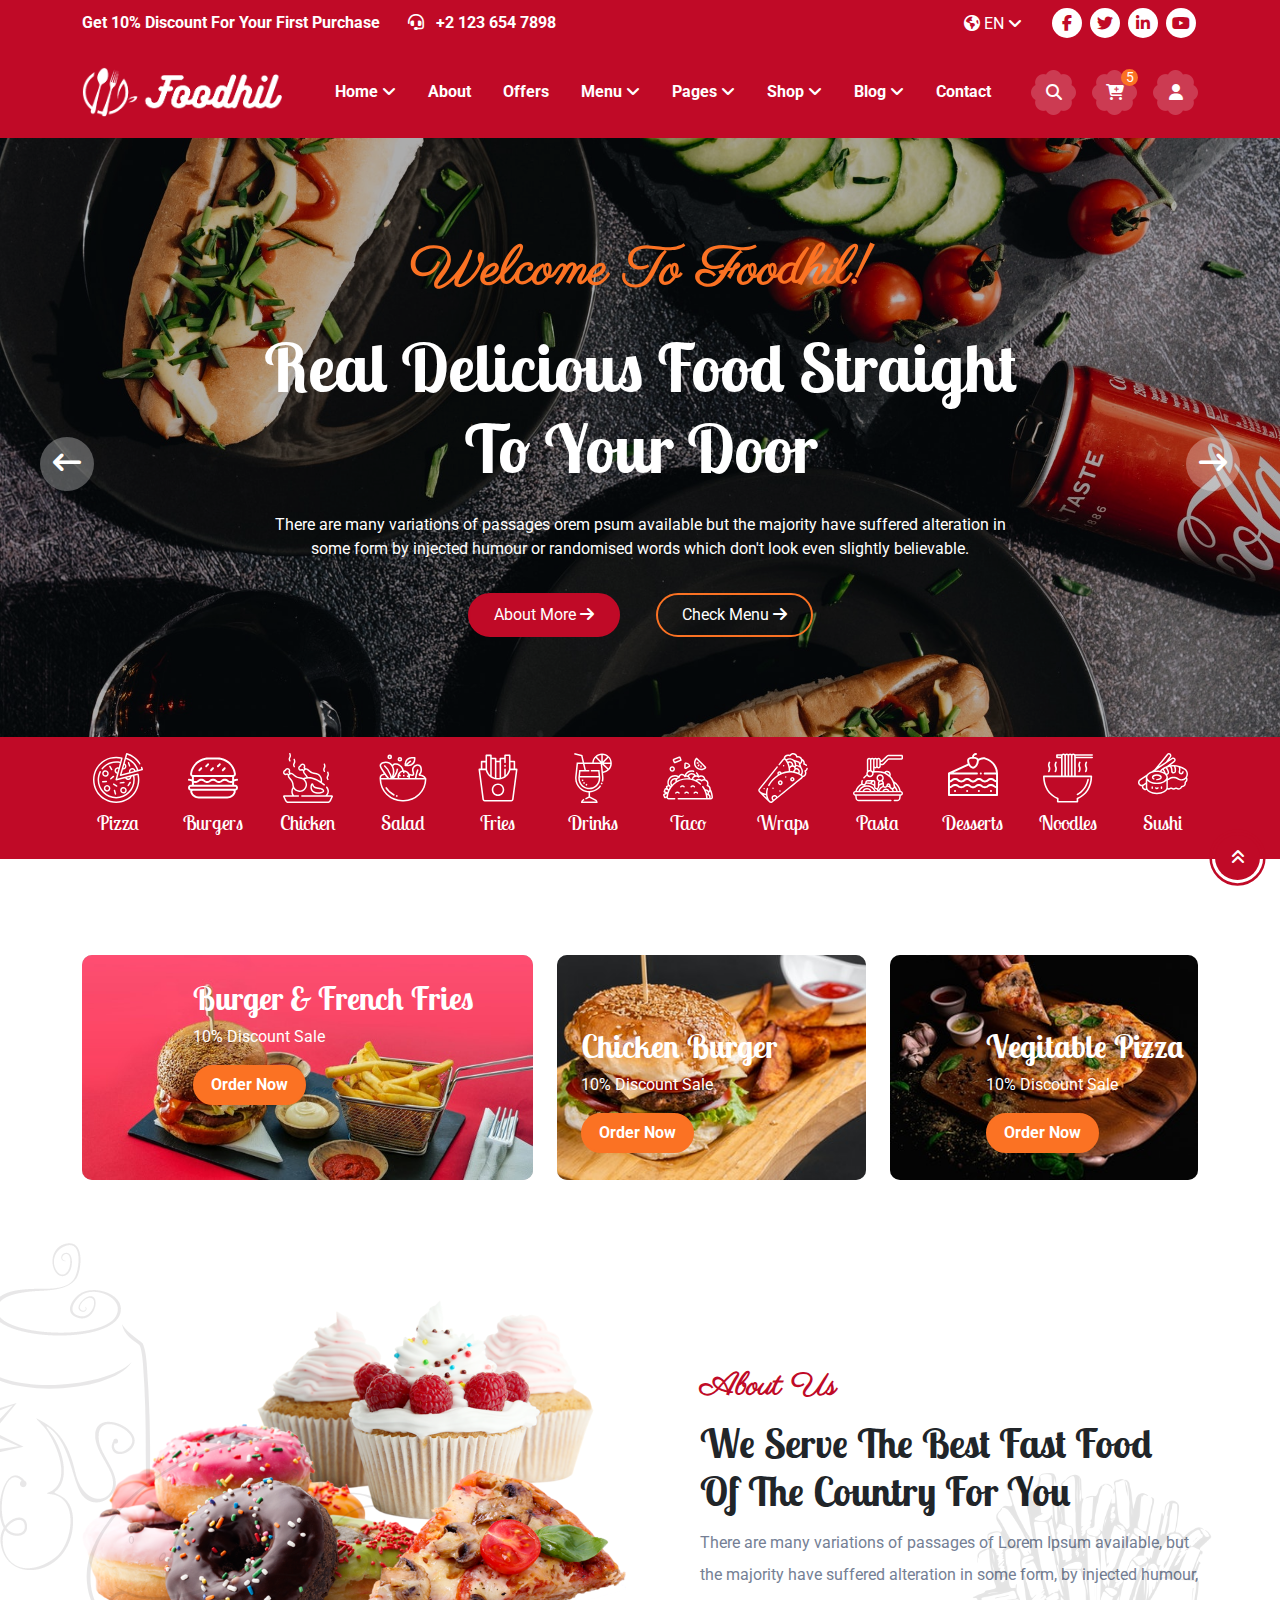
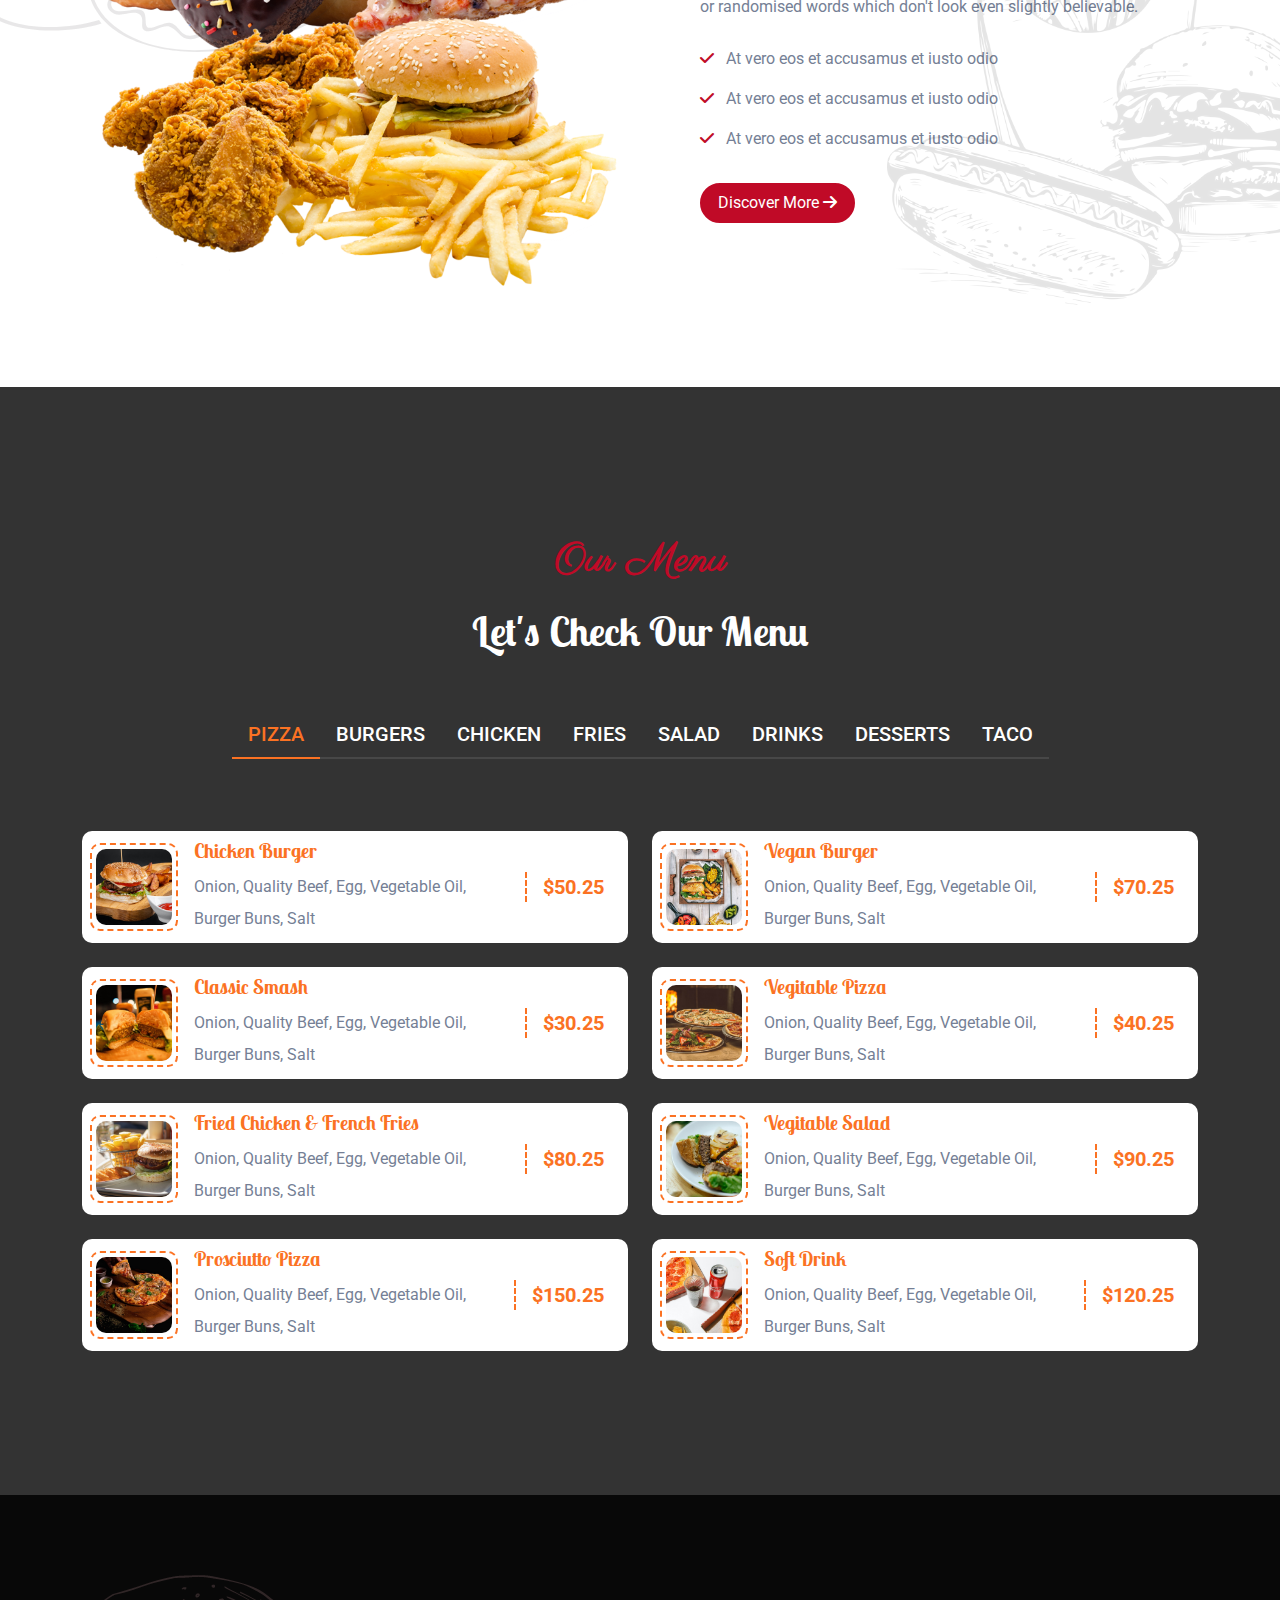
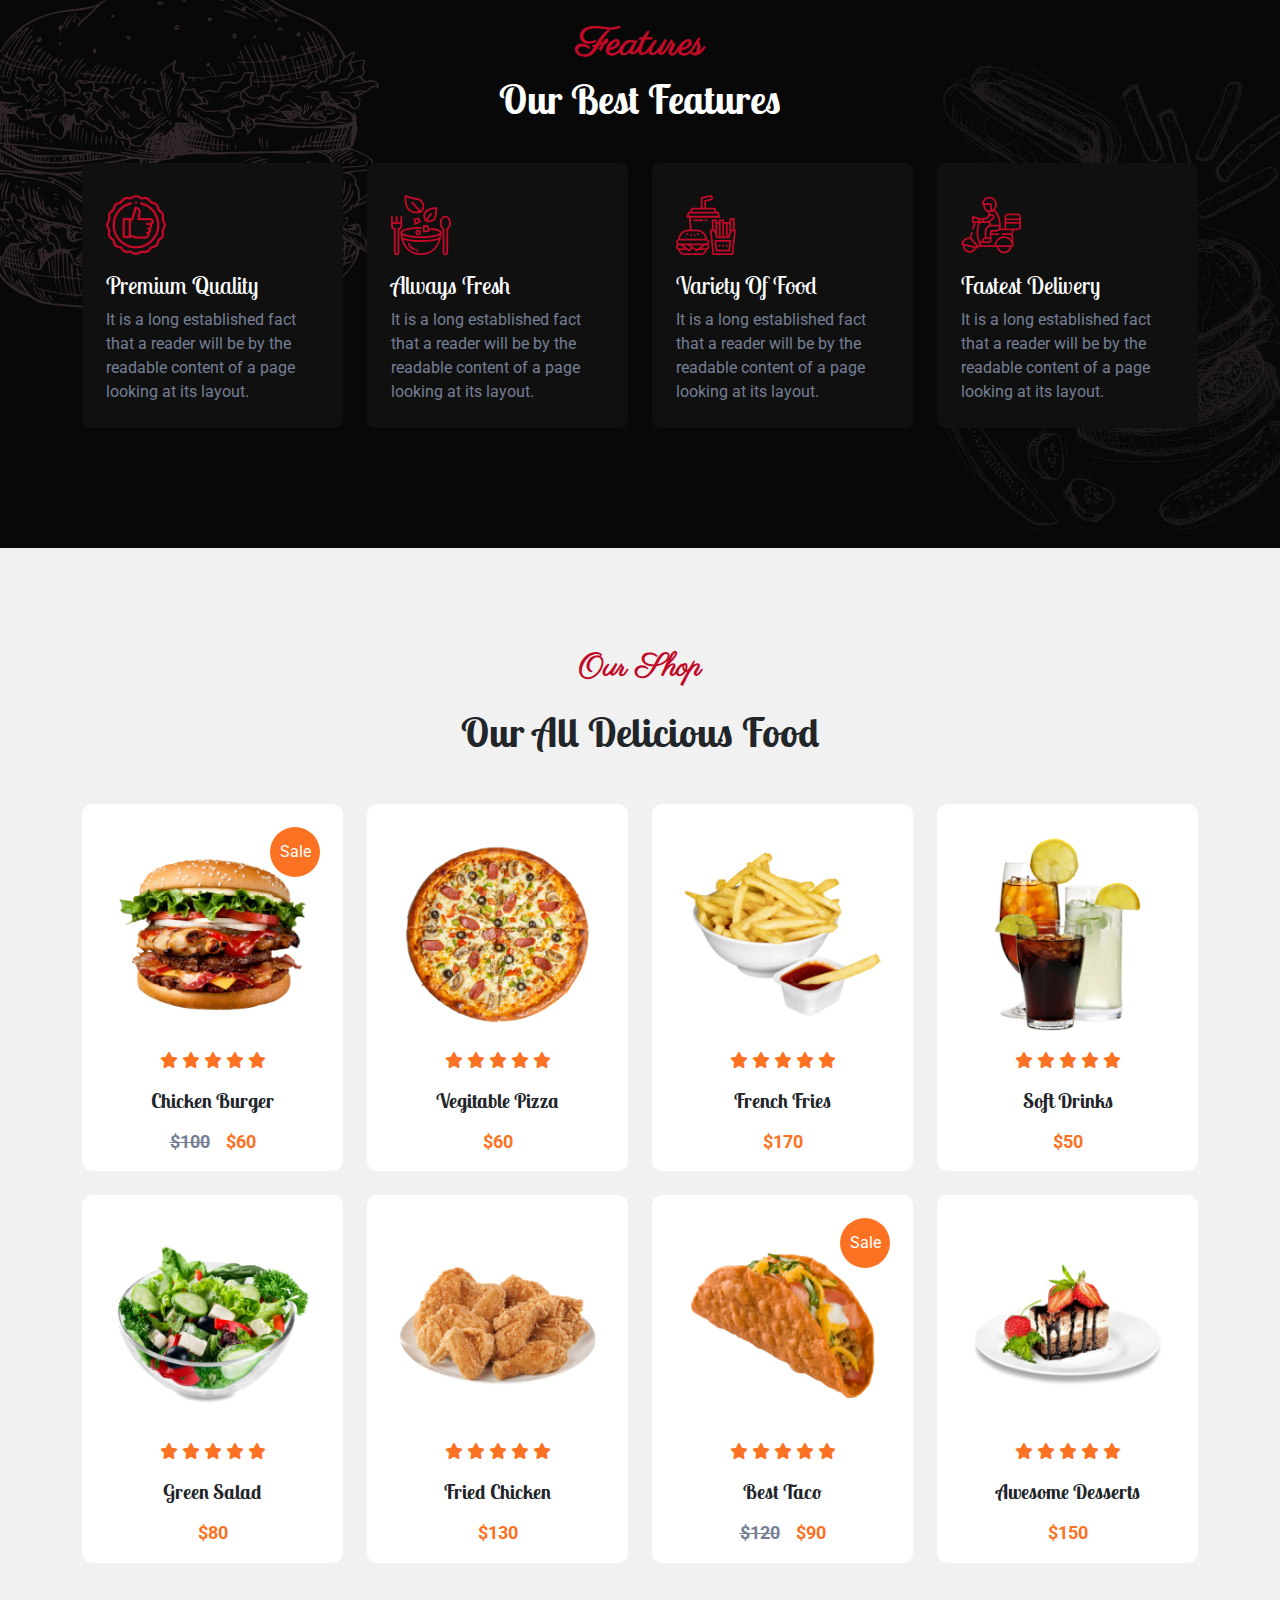
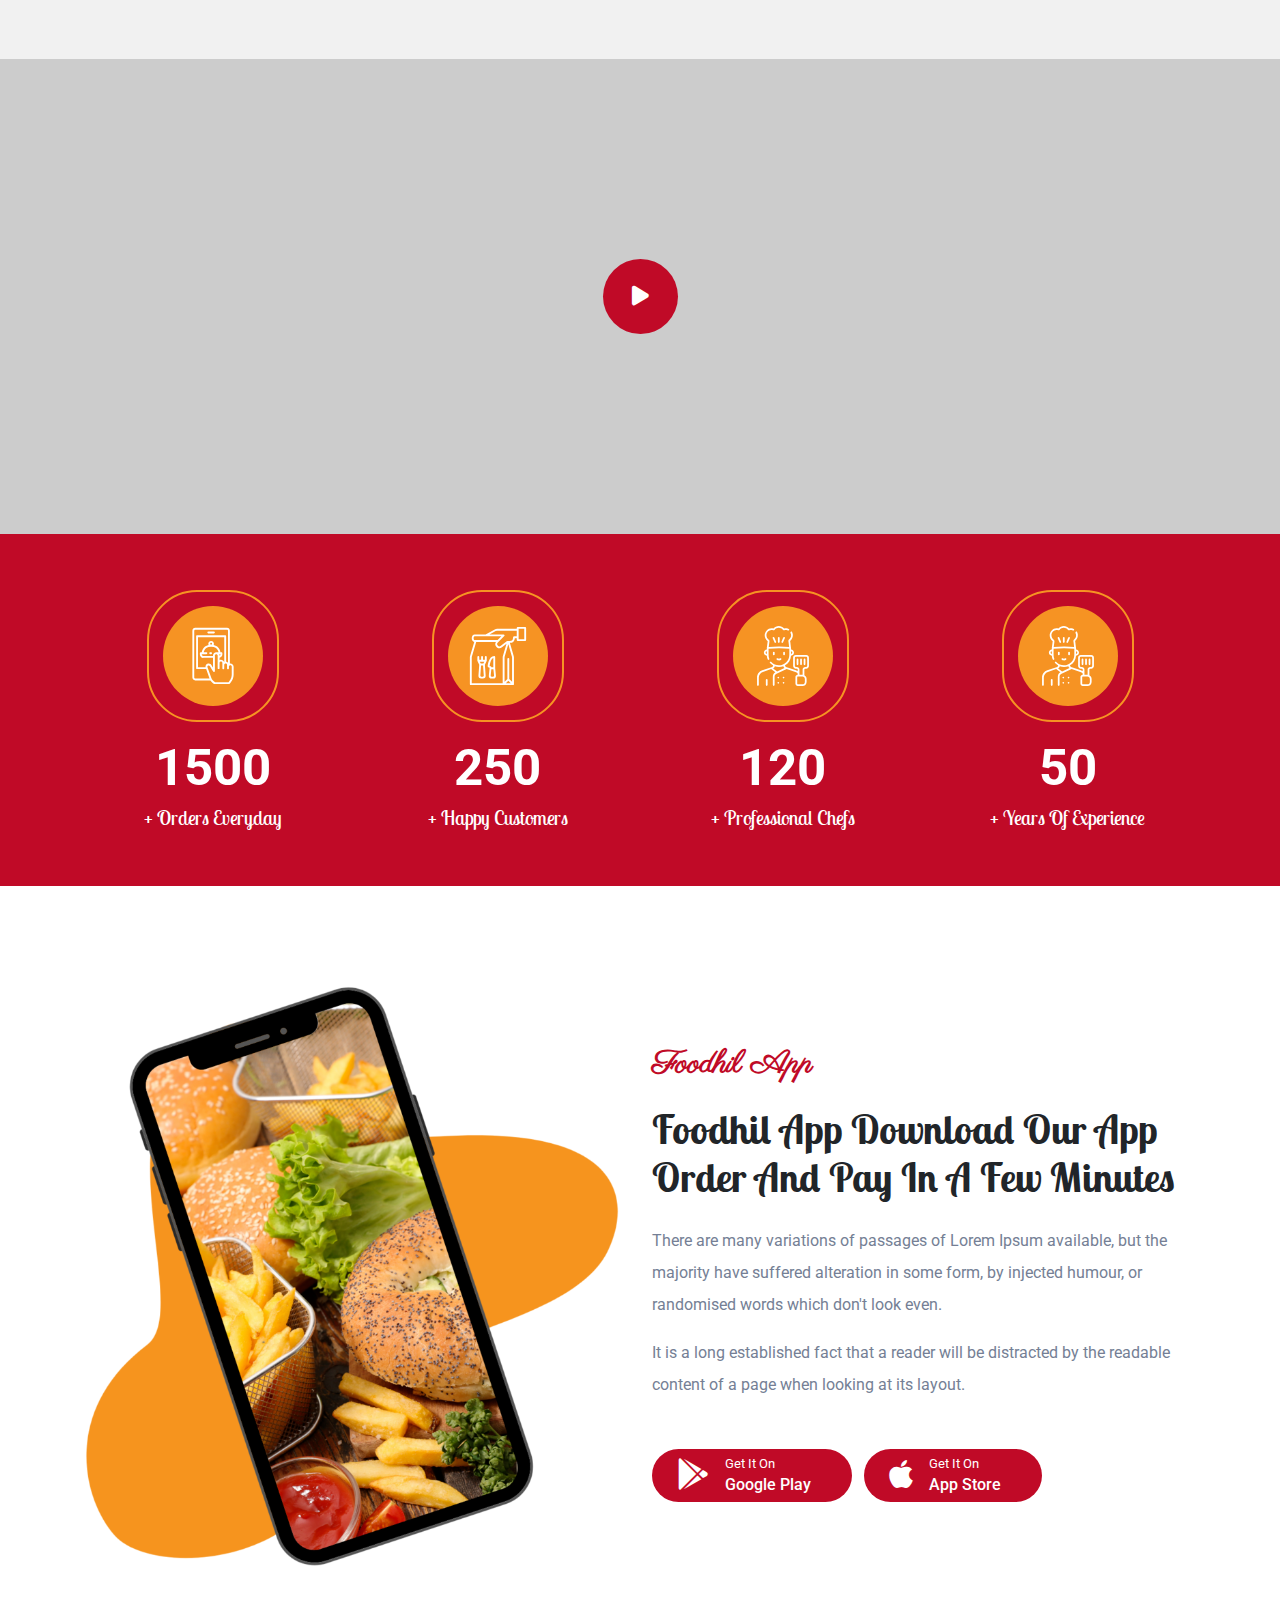
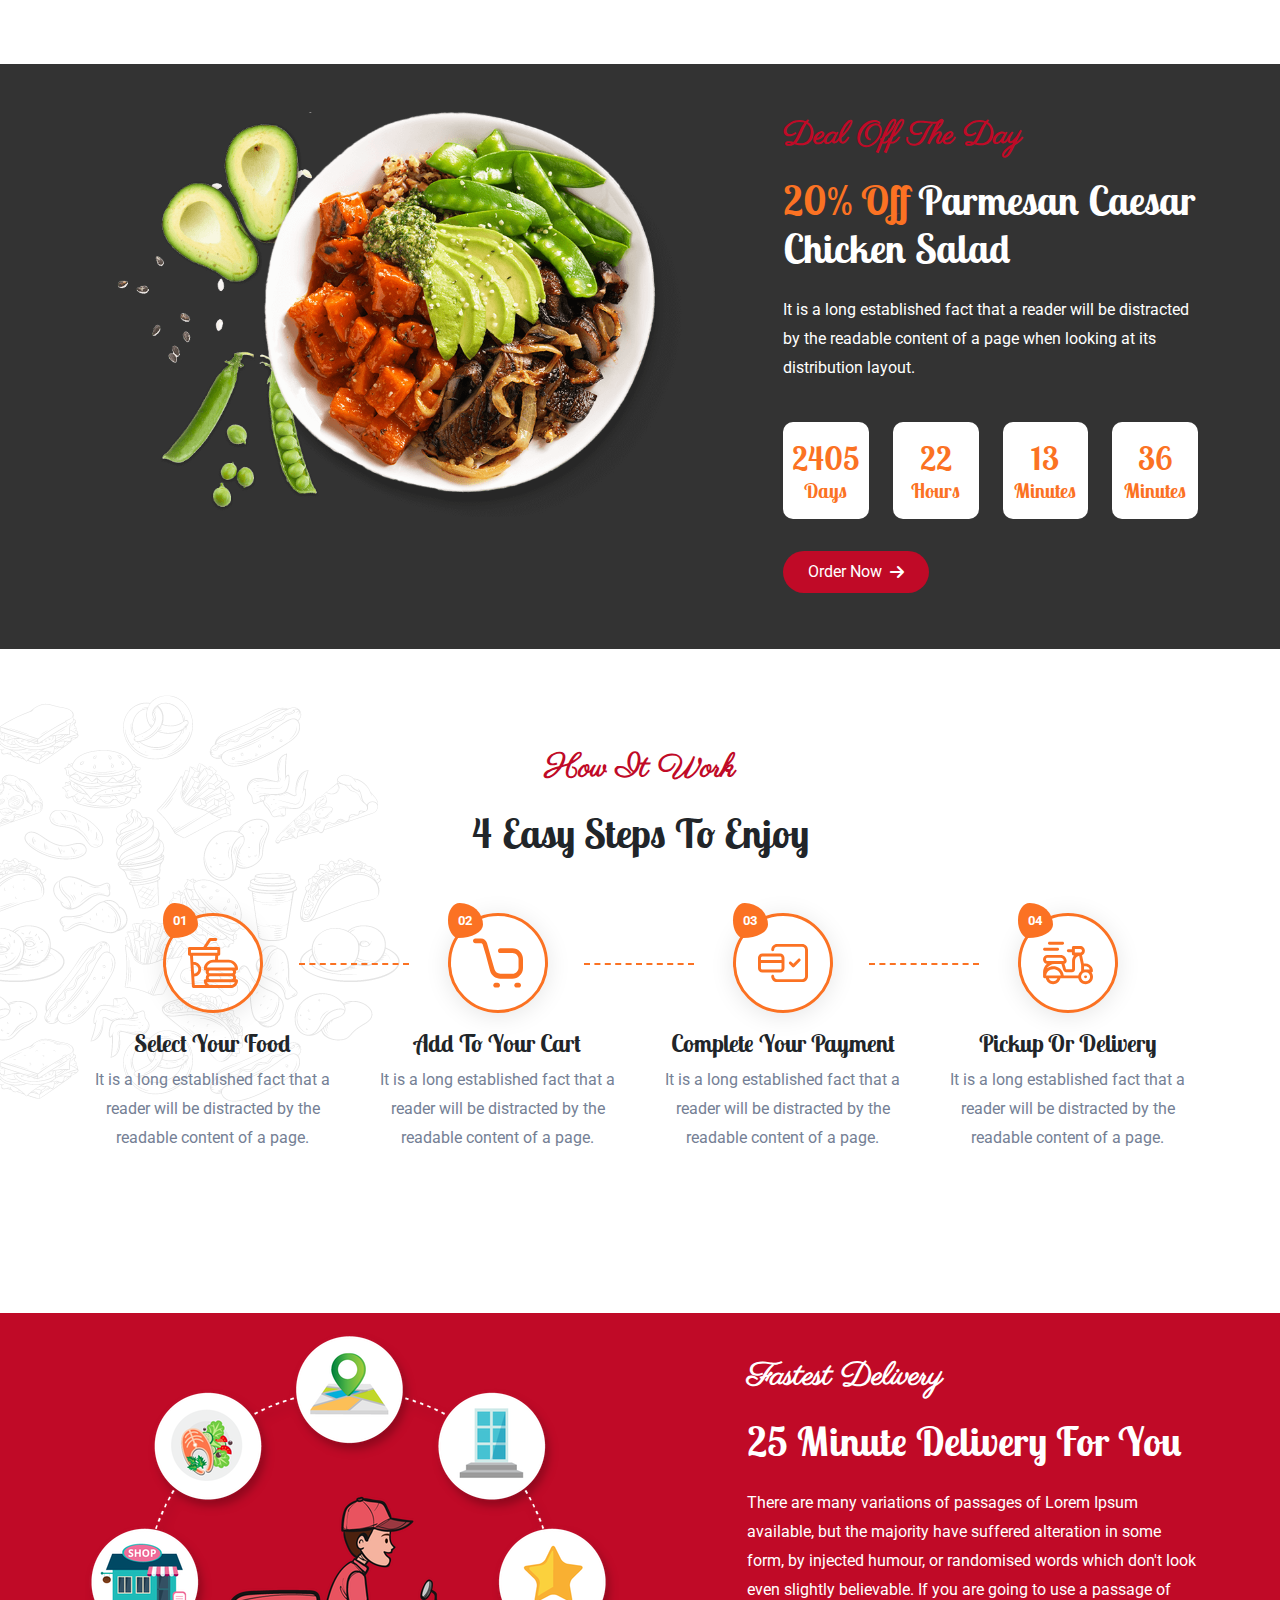
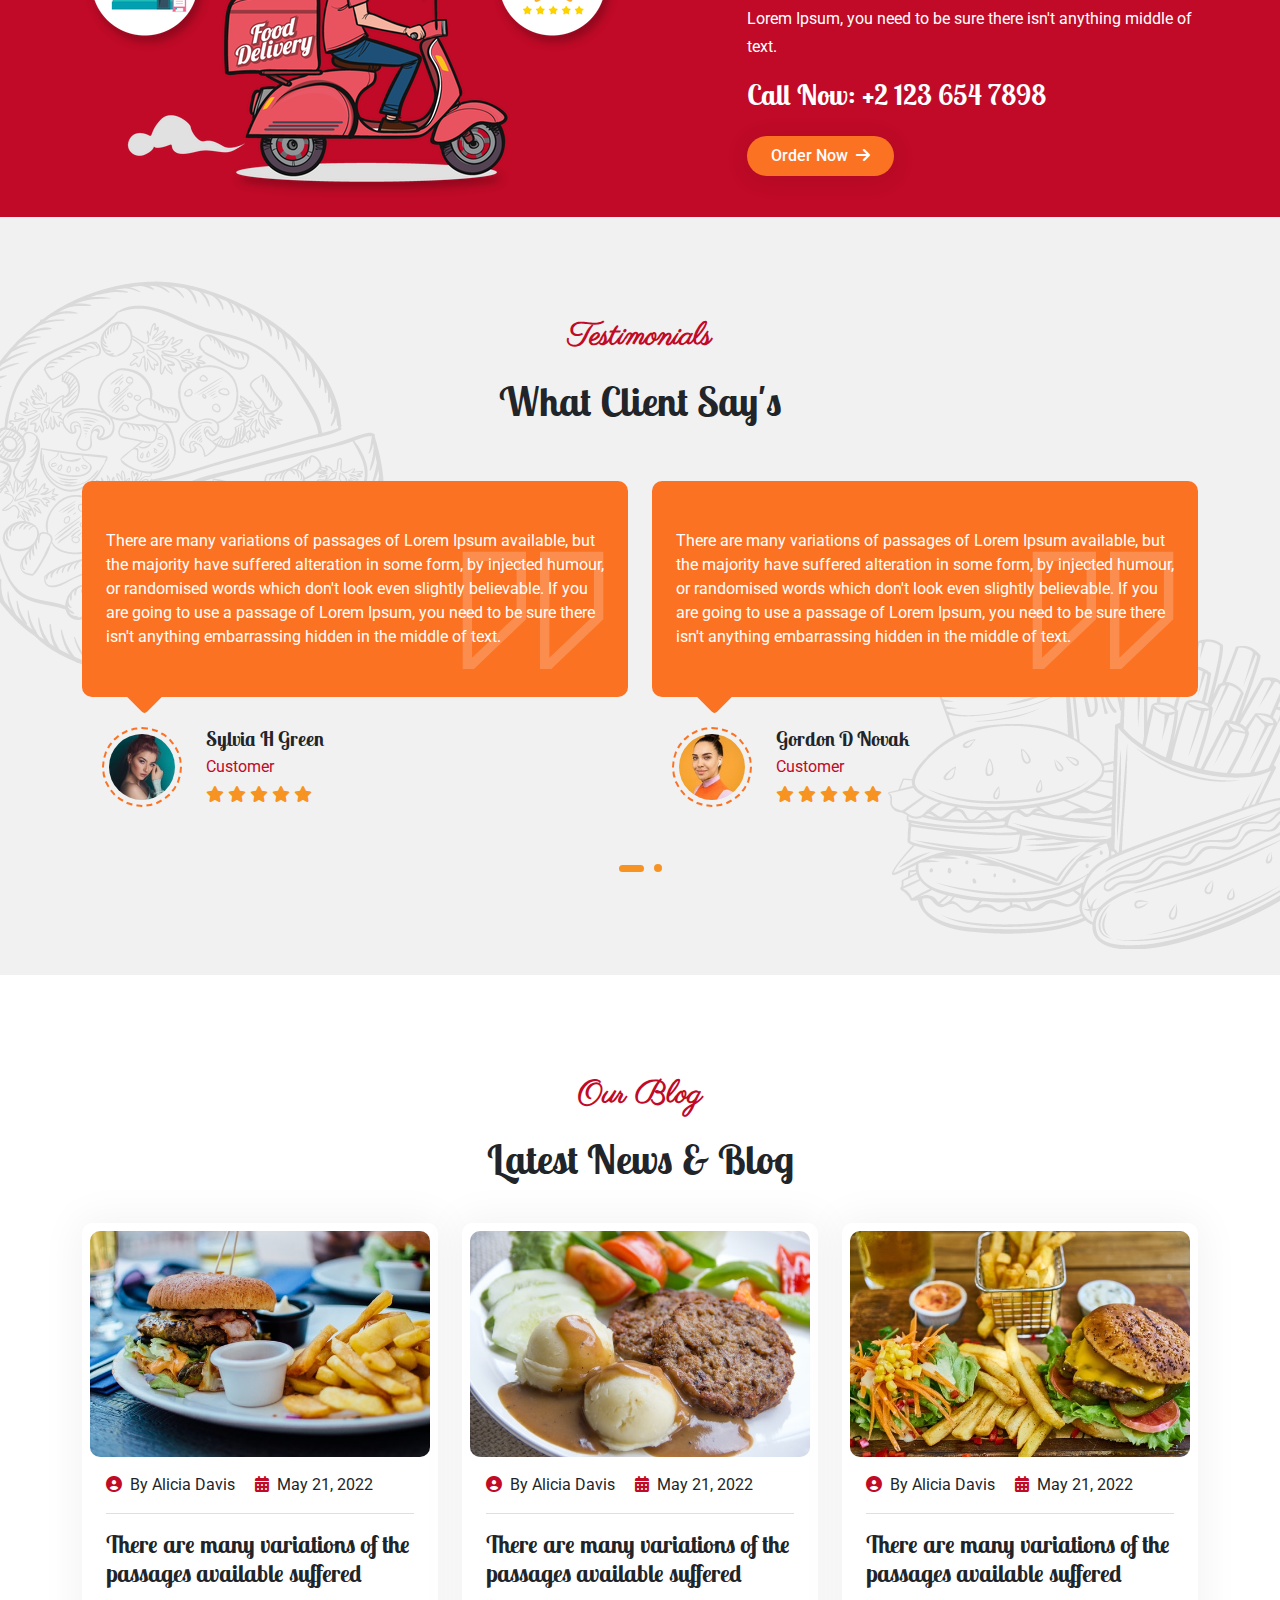
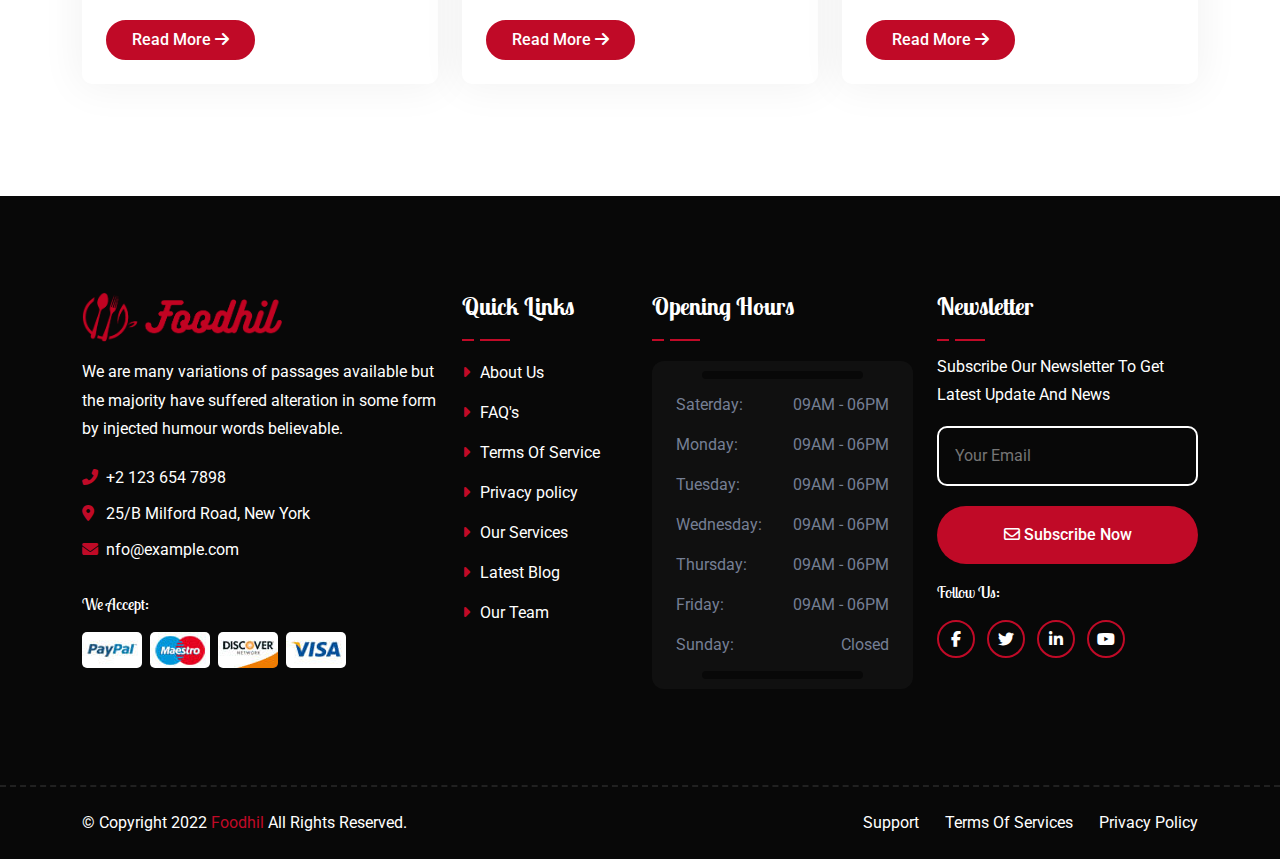
<file: index.html>
<!DOCTYPE html>
<html lang="en">
  <head>
    <meta charset="UTF-8" />
    <meta http-equiv="X-UA-Compatible" content="IE=edge" />
    <meta name="viewport" content="width=device-width, initial-scale=1.0" />
    <title>Project - Nguyễn Văn Long - 20211TT0108</title>
    <link rel="stylesheet" href="./public/css/bootstrap.min.css" />
    <link
      rel="stylesheet"
      href="https://cdnjs.cloudflare.com/ajax/libs/font-awesome/6.1.1/css/all.min.css"
    />
    <link rel="stylesheet" href="./public/css/base.css" />
    <link rel="stylesheet" href="./public/css/styles.css" />
    <script src="./public/js/bootstrap.bundle.min.js"></script>
  </head>

  <body>
    <header class="bg-primary-2 text-white py-lg-2">
      <div class="container">
        <div
          class="d-lg-flex d-none justify-content-between align-items-center"
        >
          <div>
            <b>Get 10% Discount For Your First Purchase</b>
            <b class="ps-4">
              <i class="fa-solid fa-headset me-2"></i>
              <a class="text-decoration-none text-white" href="tel:21236547898"
                >+2 123 654 7898</a
              >
            </b>
          </div>
          <div>
            <span class="pe-4">
              <i class="fa-solid fa-earth-americas"></i>
              <span>EN</span>
              <i class="fa-solid fa-angle-down"></i>
            </span>
            <a
              href="#"
              class="nav-link text-decoration-none bg-white d-inline-flex rounded-circle color-primary-2 header-link"
            >
              <i class="fa-brands fa-facebook-f m-auto"></i>
            </a>
            <a
              href="#"
              class="nav-link text-decoration-none bg-white d-inline-flex rounded-circle color-primary-2 header-link"
            >
              <i class="fa-brands fa-twitter m-auto"></i>
            </a>
            <a
              href="#"
              class="nav-link text-decoration-none bg-white d-inline-flex rounded-circle color-primary-2 header-link"
            >
              <i class="fa-brands fa-linkedin-in m-auto"></i>
            </a>
            <a
              href="#"
              class="nav-link text-decoration-none bg-white d-inline-flex rounded-circle color-primary-2 header-link"
            >
              <i class="fa-brands fa-youtube m-auto"></i>
            </a>
          </div>
        </div>
        <div class="pt-lg-3">
          <nav class="navbar navbar-expand-lg">
            <a class="navbar-brand" href="#">
              <img
                class="img-fluid header-logo"
                src="./public/images/logo.png"
                alt=""
              />
            </a>

            <ul class="navbar-nav ms-auto d-lg-none d-flex flex-row">
              <li class="nav-item">
                <a class="nav-link text-white d-flex mx-2" href="#">
                  <i class="fa-solid fa-magnifying-glass m-auto"></i>
                </a>
              </li>
              <li class="nav-item">
                <a class="nav-link text-white d-flex mx-2" href="#">
                  <i class="fa-solid fa-cart-plus m-auto"></i>
                </a>
              </li>
              <li class="nav-item">
                <a class="nav-link text-white d-flex mx-2" href="#">
                  <i class="fa-solid fa-user m-auto"></i>
                </a>
              </li>
            </ul>

            <button
              class="navbar-toggler border-0 shadow-none"
              type="button"
              data-bs-toggle="collapse"
              data-bs-target="#navbarSupportedContent"
              aria-controls="navbarSupportedContent"
              aria-expanded="false"
              aria-label="Toggle navigation"
            >
              <i class="fa-solid fa-bars-staggered text-white"></i>
              <!-- <span class="navbar-toggler-icon"></span> -->
            </button>
            <div
              class="collapse navbar-collapse navbar-dark"
              id="navbarSupportedContent"
            >
              <ul
                class="navbar-nav ms-auto mb-2 mb-lg-0 fw-bold align-items-center"
              >
                <li class="nav-item ps-3">
                  <a class="nav-link text-white" href="#">
                    Home
                    <i class="fa-solid fa-angle-down"></i>
                  </a>
                </li>
                <li class="nav-item ps-3">
                  <a class="nav-link text-white" href="#">About</a>
                </li>
                <li class="nav-item ps-3">
                  <a class="nav-link text-white" href="#">Offers</a>
                </li>
                <li class="nav-item ps-3">
                  <a class="nav-link text-white" href="#">
                    Menu
                    <i class="fa-solid fa-angle-down"></i>
                  </a>
                </li>
                <li class="nav-item ps-3">
                  <a class="nav-link text-white" href="#">
                    Pages
                    <i class="fa-solid fa-angle-down"></i>
                  </a>
                </li>
                <li class="nav-item ps-3">
                  <a class="nav-link text-white" href="#">
                    Shop
                    <i class="fa-solid fa-angle-down"></i>
                  </a>
                </li>
                <li class="nav-item ps-3">
                  <a class="nav-link text-white" href="#">
                    Blog
                    <i class="fa-solid fa-angle-down"></i>
                  </a>
                </li>
                <li class="nav-item ps-3 dropdown">
                  <a class="nav-link text-white"> Contact </a>
                  <!-- <ul class="dropdown-menu" aria-labelledby="navbarDropdown">
                    <li><a class="dropdown-item" href="#">Action</a></li>
                    <li>
                      <a class="dropdown-item" href="#">Another action</a>
                    </li>
                    <li><hr class="dropdown-divider" /></li>
                    <li>
                      <a class="dropdown-item" href="#">Something else here</a>
                    </li>
                  </ul> -->
                </li>
                <li class="nav-item ps-3 dropdown  d-md-flex d-none">
                  <ul class="navbar-nav">
                    <li class="nav-item ps-3">
                      <a class="nav-link text-white navbar-btn d-flex" href="#">
                        <i class="fa-solid fa-magnifying-glass m-auto"></i>
                      </a>
                    </li>
                    <li class="nav-item ps-3">
                      <a class="nav-link text-white navbar-btn d-flex" href="#">
                        <i class="fa-solid fa-cart-plus m-auto"></i>
                        <span
                          class="position-absolute top-0 end-0 fw-normal bg-orange-2 rounded-circle navbar-qty"
                          >5</span
                        >
                      </a>
                    </li>
                    <li class="nav-item ps-3">
                      <a class="nav-link text-white navbar-btn d-flex" href="#">
                        <i class="fa-solid fa-user m-auto"></i>
                      </a>
                    </li>
                  </ul>
                </li>
              </ul>
            </div>
          </nav>
        </div>
      </div>
    </header>
    <main class="overflow-hidden">
      <div class="banner bg-black">
        <div class="container">
          <div class="text-center banner-content mx-auto text-white">
            <h1 class="banner-welcome fw-bold">Welcome To Foodhil!</h1>
            <h2 class="banner-title fw-bold py-3">
              Real Delicious Food Straight To Your Door
            </h2>
            <p>
              There are many variations of passages orem psum available but the
              majority have suffered alteration in some form by injected humour
              or randomised words which don't look even slightly believable.
            </p>
            <div class="pt-3">
              <a
                href="#"
                class="text-decoration-none text-white border border-2 border-primary-2 bg-primary-2 btn btn-banner rounded-pill py-2 px-4 mx-3"
              >
                About More
                <i class="fa-solid fa-arrow-right"></i>
              </a>
              <a
                href="#"
                class="text-decoration-none border border-2 border-orange text-white btn btn-banner rounded-pill py-2 px-4 mx-3"
              >
                Check Menu
                <i class="fa-solid fa-arrow-right"></i>
              </a>
            </div>
          </div>
          <div>
            <button
              class="btn-slider btn btn-slider-left position-absolute top-50 fs-3 rounded-circle border-0 text-white"
            >
              <i class="fa-solid fa-arrow-left-long"></i>
            </button>
            <button
              class="btn-slider btn btn-slider-right position-absolute top-50 fs-3 rounded-circle border-0 text-white"
            >
              <i class="fa-solid fa-arrow-right-long"></i>
            </button>
          </div>
        </div>
      </div>
      <div class="menu text-white bg-primary-2">
        <div class="container">
          <div class="row">
            <div class="col-lg-1 col-md-3 col-4">
              <div class="text-center">
                <a
                  href="#"
                  class="d-inline-block text-center text-white text-decoration-none my-3"
                >
                  <img
                    class="menu-food mb-2"
                    src="./public/images/pizza.svg"
                    alt=""
                  />
                  <h5>Pizza</h5>
                </a>
              </div>
            </div>
            <div class="col-lg-1 col-md-3 col-4">
              <div class="text-center">
                <a
                  href="#"
                  class="d-inline-block text-center text-white text-decoration-none my-3"
                >
                  <img
                    class="menu-food mb-2"
                    src="./public/images/burger.svg"
                    alt=""
                  />
                  <h5>Burgers</h5>
                </a>
              </div>
            </div>
            <div class="col-lg-1 col-md-3 col-4">
              <div class="text-center">
                <a
                  href="#"
                  class="d-inline-block text-center text-white text-decoration-none my-3"
                >
                  <img
                    class="menu-food mb-2"
                    src="./public/images/chicken.svg"
                    alt=""
                  />
                  <h5>Chicken</h5>
                </a>
              </div>
            </div>
            <div class="col-lg-1 col-md-3 col-4">
              <div class="text-center">
                <a
                  href="#"
                  class="d-inline-block text-center text-white text-decoration-none my-3"
                >
                  <img
                    class="menu-food mb-2"
                    src="./public/images/salad.svg"
                    alt=""
                  />
                  <h5>Salad</h5>
                </a>
              </div>
            </div>
            <div class="col-lg-1 col-md-3 col-4">
              <div class="text-center">
                <a
                  href="#"
                  class="d-inline-block text-center text-white text-decoration-none my-3"
                >
                  <img
                    class="menu-food mb-2"
                    src="./public/images/fries.svg"
                    alt=""
                  />
                  <h5>Fries</h5>
                </a>
              </div>
            </div>
            <div class="col-lg-1 col-md-3 col-4">
              <div class="text-center">
                <a
                  href="#"
                  class="d-inline-block text-center text-white text-decoration-none my-3"
                >
                  <img
                    class="menu-food mb-2"
                    src="./public/images/drinks.svg"
                    alt=""
                  />
                  <h5>Drinks</h5>
                </a>
              </div>
            </div>
            <div class="col-lg-1 col-md-3 col-4">
              <div class="text-center">
                <a
                  href="#"
                  class="d-inline-block text-center text-white text-decoration-none my-3"
                >
                  <img
                    class="menu-food mb-2"
                    src="./public/images/taco.svg"
                    alt=""
                  />
                  <h5>Taco</h5>
                </a>
              </div>
            </div>
            <div class="col-lg-1 col-md-3 col-4">
              <div class="text-center">
                <a
                  href="#"
                  class="d-inline-block text-center text-white text-decoration-none my-3"
                >
                  <img
                    class="menu-food mb-2"
                    src="./public/images/wraps.svg"
                    alt=""
                  />
                  <h5>Wraps</h5>
                </a>
              </div>
            </div>
            <div class="col-lg-1 col-md-3 col-4">
              <div class="text-center">
                <a
                  href="#"
                  class="d-inline-block text-center text-white text-decoration-none my-3"
                >
                  <img
                    class="menu-food mb-2"
                    src="./public/images/pasta.svg"
                    alt=""
                  />
                  <h5>Pasta</h5>
                </a>
              </div>
            </div>
            <div class="col-lg-1 col-md-3 col-4">
              <div class="text-center">
                <a
                  href="#"
                  class="d-inline-block text-center text-white text-decoration-none my-3"
                >
                  <img
                    class="menu-food mb-2"
                    src="./public/images/dessert.svg"
                    alt=""
                  />
                  <h5>Desserts</h5>
                </a>
              </div>
            </div>
            <div class="col-lg-1 col-md-3 col-4">
              <div class="text-center">
                <a
                  href="#"
                  class="d-inline-block text-center text-white text-decoration-none my-3"
                >
                  <img
                    class="menu-food mb-2"
                    src="./public/images/noodles.svg"
                    alt=""
                  />
                  <h5>Noodles</h5>
                </a>
              </div>
            </div>
            <div class="col-lg-1 col-md-3 col-4">
              <div class="text-center">
                <a
                  href="#"
                  class="d-inline-block text-center text-white text-decoration-none my-3"
                >
                  <img
                    class="menu-food mb-2"
                    src="./public/images/sushi.svg"
                    alt=""
                  />
                  <h5>Sushi</h5>
                </a>
              </div>
            </div>
          </div>
        </div>
      </div>
      <div class="banner-2">
        <div class="container">
          <div class="row mt-5 pt-5">
            <div class="col-lg-5 col-12">
              <div class="mb-4">
                <div class="border-10px bg-overlay overflow-hidden">
                  <img class="w-100" src="./public/images/01.jpg" alt="" />
                  <div
                    class="text-white position-absolute top-0 bottom-0 end-0 start-0 z-index-1 ms-auto pt-4 banner-2-card"
                  >
                    <h2 class="fw-bold">Burger &amp; French Fries</h2>
                    <p>10% Discount Sale</p>
                    <a
                      href="#"
                      class="btn border border-2 border-orange bg-orange-2 fw-bold text-white rounded-pill px-3"
                      >Order Now</a
                    >
                  </div>
                </div>
              </div>
            </div>
            <div class="col-lg-7 col-12">
              <div class="row">
                <div class="col-md-6 col-12">
                  <div class="mb-4">
                    <div class="border-10px bg-overlay overflow-hidden">
                      <img class="w-100" src="./public/images/02.jpg" alt="" />
                      <div
                        class="text-white position-absolute top-0 bottom-0 end-0 start-0 z-index-1 ms-4 mt-4 pt-5 banner-2-card"
                      >
                        <h2 class="fw-bold">Chicken Burger</h2>
                        <p>10% Discount Sale</p>
                        <a
                          href="#"
                          class="btn border border-2 border-orange bg-orange-2 fw-bold text-white rounded-pill px-3"
                          >Order Now</a
                        >
                      </div>
                    </div>
                  </div>
                </div>
                <div class="col-md-6 col-12">
                  <div class="">
                    <div class="border-10px bg-overlay overflow-hidden h-100">
                      <img class="w-100" src="./public/images/03.jpg" alt="" />
                      <div
                        class="text-white position-absolute top-0 bottom-0 end-0 start-0 z-index-1 ps-5 ms-5 mt-4 pt-5 banner-2-card"
                      >
                        <h2 class="fw-bold">Vegitable Pizza</h2>
                        <p>10% Discount Sale</p>
                        <a
                          href="#"
                          class="btn border border-2 border-orange bg-orange-2 fw-bold text-white rounded-pill px-3"
                          >Order Now</a
                        >
                      </div>
                    </div>
                  </div>
                </div>
              </div>
            </div>
          </div>
        </div>
      </div>
      <div class="banner-3 py-5 my-5 position-relative">
        <img
          class="position-absolute banner-image-1"
          src="./public/images/07.png"
          alt=""
        />
        <img
          class="position-absolute banner-image-2 bottom-0 end-0"
          src="./public/images/028.png"
          alt=""
        />
        <div class="container">
          <div class="row align-items-center">
            <div class="col-lg-6 col-12">
              <div>
                <img class="img-fluid" src="./public/images/01.png" alt="" />
              </div>
            </div>
            <div class="col-lg-6 col-12">
              <div class="ps-5">
                <h2 class="color-primary-2 font-parisienne fw-bold">
                  About Us
                </h2>
                <h1 class="font-lobster-two py-1 fw-bold">
                  We Serve The Best Fast Food Of The Country For You
                </h1>
                <p class="lh-lg color-text-2">
                  There are many variations of passages of Lorem Ipsum
                  available, but the majority have suffered alteration in some
                  form, by injected humour, or randomised words which don't look
                  even slightly believable.
                </p>
                <ul class="list-style-none list-group color-text-2">
                  <li class="py-2">
                    <i class="fa-solid fa-check color-primary-2 me-2"></i>
                    At vero eos et accusamus et iusto odio
                  </li>
                  <li class="py-2">
                    <i class="fa-solid fa-check color-primary-2 me-2"></i>
                    At vero eos et accusamus et iusto odio
                  </li>
                  <li class="py-2">
                    <i class="fa-solid fa-check color-primary-2 me-2"></i>
                    At vero eos et accusamus et iusto odio
                  </li>
                </ul>
                <a
                  href="#"
                  class="btn btn-banner border border-2 border-primary-2 bg-primary-2 rounded-pill text-white px-3 mt-4"
                >
                  Discover More
                  <i class="fa-solid fa-arrow-right"></i>
                </a>
              </div>
            </div>
          </div>
        </div>
      </div>
      <div class="our-menu bg-overlay-2 py-5 mt-5">
        <div class="container">
          <div class="text-center py-5 my-5">
            <p class="font-parisienne color-primary-2 fs-1 fw-bold">Our Menu</p>
            <h2 class="font-lobster-two text-white fs-1 fw-bold">
              Let's Check Our Menu
            </h2>
            <div class="pt-5">
              <ul
                class="our-menu-list d-flex justify-content-center flex-wrap fw-500 text-white list-style-none ps-0 fs-5"
              >
                <li
                  class="our-menu-item border-bottom border-2 d-inline-block py-2 px-3 border-orange color-orange-2"
                >
                  PIZZA
                </li>
                <li
                  class="our-menu-item border-bottom border-2 border-white-10 d-inline-block py-2 px-3"
                >
                  BURGERS
                </li>
                <li
                  class="our-menu-item border-bottom border-2 border-white-10 d-inline-block py-2 px-3"
                >
                  CHICKEN
                </li>
                <li
                  class="our-menu-item border-bottom border-2 border-white-10 d-inline-block py-2 px-3"
                >
                  FRIES
                </li>
                <li
                  class="our-menu-item border-bottom border-2 border-white-10 d-inline-block py-2 px-3"
                >
                  SALAD
                </li>
                <li
                  class="our-menu-item border-bottom border-2 border-white-10 d-inline-block py-2 px-3"
                >
                  DRINKS
                </li>
                <li
                  class="our-menu-item border-bottom border-2 border-white-10 d-inline-block py-2 px-3"
                >
                  DESSERTS
                </li>
                <li
                  class="our-menu-item border-bottom border-2 border-white-10 d-inline-block py-2 px-3"
                >
                  TACO
                </li>
              </ul>
            </div>
            <div class="row row-cols-1 row-cols-md-1 row-cols-lg-2 g-4 mt-5">
              <div class="col">
                <div
                  class="our-menu-card d-flex flex-md-row flex-column text-center align-items-center bg-white py-2 px-2 border-10px"
                >
                  <div
                    class="our-menu-box-img px-1 py-1 border border-2 border-dashed border-orange border-10px"
                  >
                    <img
                      class="img-fluid our-menu-img border-10px"
                      src="./public/images/04.jpg"
                      alt=""
                    />
                  </div>
                  <div class="text-start flex-1 px-3 mt-md-0 mt-3">
                    <h5
                      class="color-orange-2 font-lobster-two fw-bold text-center text-md-start"
                    >
                      Chicken Burger
                    </h5>
                    <p
                      class="mb-0 color-text-2 text-center text-md-start lh-lg"
                    >
                      Onion, Quality Beef, Egg, Vegetable Oil, Burger Buns, Salt
                    </p>
                  </div>
                  <div
                    class="fw-bold color-orange-2 fs-5 border-start border-2 border-orange our-menu-price px-3 my-2"
                  >
                    $50.25
                  </div>
                </div>
              </div>
              <div class="col">
                <div
                  class="our-menu-card d-flex flex-md-row flex-column text-center align-items-center bg-white py-2 px-2 border-10px"
                >
                  <div
                    class="our-menu-box-img px-1 py-1 border border-2 border-dashed border-orange border-10px"
                  >
                    <img
                      class="img-fluid our-menu-img border-10px"
                      src="./public/images/05.jpg"
                      alt=""
                    />
                  </div>
                  <div class="text-start flex-1 px-3 mt-md-0 mt-3">
                    <h5
                      class="color-orange-2 font-lobster-two fw-bold text-center text-md-start"
                    >
                      Vegan Burger
                    </h5>
                    <p
                      class="mb-0 color-text-2 text-center text-md-start lh-lg"
                    >
                      Onion, Quality Beef, Egg, Vegetable Oil, Burger Buns, Salt
                    </p>
                  </div>
                  <div
                    class="fw-bold color-orange-2 fs-5 border-start border-2 border-orange our-menu-price px-3 my-2"
                  >
                    $70.25
                  </div>
                </div>
              </div>
              <div class="col">
                <div
                  class="our-menu-card d-flex flex-md-row flex-column text-center align-items-center bg-white py-2 px-2 border-10px"
                >
                  <div
                    class="our-menu-box-img px-1 py-1 border border-2 border-dashed border-orange border-10px"
                  >
                    <img
                      class="img-fluid our-menu-img border-10px"
                      src="./public/images/06.jpg"
                      alt=""
                    />
                  </div>
                  <div class="text-start flex-1 px-3 mt-md-0 mt-3">
                    <h5
                      class="color-orange-2 font-lobster-two fw-bold text-center text-md-start"
                    >
                      Classic Smash
                    </h5>
                    <p
                      class="mb-0 color-text-2 text-center text-md-start lh-lg"
                    >
                      Onion, Quality Beef, Egg, Vegetable Oil, Burger Buns, Salt
                    </p>
                  </div>
                  <div
                    class="fw-bold color-orange-2 fs-5 border-start border-2 border-orange our-menu-price px-3 my-2"
                  >
                    $30.25
                  </div>
                </div>
              </div>
              <div class="col">
                <div
                  class="our-menu-card d-flex flex-md-row flex-column text-center align-items-center bg-white py-2 px-2 border-10px"
                >
                  <div
                    class="our-menu-box-img px-1 py-1 border border-2 border-dashed border-orange border-10px"
                  >
                    <img
                      class="img-fluid our-menu-img border-10px"
                      src="./public/images/07.jpg"
                      alt=""
                    />
                  </div>
                  <div class="text-start flex-1 px-3 mt-md-0 mt-3">
                    <h5
                      class="color-orange-2 font-lobster-two fw-bold text-center text-md-start"
                    >
                      Vegitable Pizza
                    </h5>
                    <p
                      class="mb-0 color-text-2 text-center text-md-start lh-lg"
                    >
                      Onion, Quality Beef, Egg, Vegetable Oil, Burger Buns, Salt
                    </p>
                  </div>
                  <div
                    class="fw-bold color-orange-2 fs-5 border-start border-2 border-orange our-menu-price px-3 my-2"
                  >
                    $40.25
                  </div>
                </div>
              </div>
              <div class="col">
                <div
                  class="our-menu-card d-flex flex-md-row flex-column text-center align-items-center bg-white py-2 px-2 border-10px"
                >
                  <div
                    class="our-menu-box-img px-1 py-1 border border-2 border-dashed border-orange border-10px"
                  >
                    <img
                      class="img-fluid our-menu-img border-10px"
                      src="./public/images/08.jpg"
                      alt=""
                    />
                  </div>
                  <div class="text-start flex-1 px-3 mt-md-0 mt-3">
                    <h5
                      class="color-orange-2 font-lobster-two fw-bold text-center text-md-start"
                    >
                      Fried Chicken & French Fries
                    </h5>
                    <p
                      class="mb-0 color-text-2 text-center text-md-start lh-lg"
                    >
                      Onion, Quality Beef, Egg, Vegetable Oil, Burger Buns, Salt
                    </p>
                  </div>
                  <div
                    class="fw-bold color-orange-2 fs-5 border-start border-2 border-orange our-menu-price px-3 my-2"
                  >
                    $80.25
                  </div>
                </div>
              </div>
              <div class="col">
                <div
                  class="our-menu-card d-flex flex-md-row flex-column text-center align-items-center bg-white py-2 px-2 border-10px"
                >
                  <div
                    class="our-menu-box-img px-1 py-1 border border-2 border-dashed border-orange border-10px"
                  >
                    <img
                      class="img-fluid our-menu-img border-10px"
                      src="./public/images/09.jpg"
                      alt=""
                    />
                  </div>
                  <div class="text-start flex-1 px-3 mt-md-0 mt-3">
                    <h5
                      class="color-orange-2 font-lobster-two fw-bold text-center text-md-start"
                    >
                      Vegitable Salad
                    </h5>
                    <p
                      class="mb-0 color-text-2 text-center text-md-start lh-lg"
                    >
                      Onion, Quality Beef, Egg, Vegetable Oil, Burger Buns, Salt
                    </p>
                  </div>
                  <div
                    class="fw-bold color-orange-2 fs-5 border-start border-2 border-orange our-menu-price px-3 my-2"
                  >
                    $90.25
                  </div>
                </div>
              </div>
              <div class="col">
                <div
                  class="our-menu-card d-flex flex-md-row flex-column text-center align-items-center bg-white py-2 px-2 border-10px"
                >
                  <div
                    class="our-menu-box-img px-1 py-1 border border-2 border-dashed border-orange border-10px"
                  >
                    <img
                      class="img-fluid our-menu-img border-10px"
                      src="./public/images/010.jpg"
                      alt=""
                    />
                  </div>
                  <div class="text-start flex-1 px-3 mt-md-0 mt-3">
                    <h5
                      class="color-orange-2 font-lobster-two fw-bold text-center text-md-start"
                    >
                      Prosciutto Pizza
                    </h5>
                    <p
                      class="mb-0 color-text-2 text-center text-md-start lh-lg"
                    >
                      Onion, Quality Beef, Egg, Vegetable Oil, Burger Buns, Salt
                    </p>
                  </div>
                  <div
                    class="fw-bold color-orange-2 fs-5 border-start border-2 border-orange our-menu-price px-3 my-2"
                  >
                    $150.25
                  </div>
                </div>
              </div>
              <div class="col">
                <div
                  class="our-menu-card d-flex flex-md-row flex-column text-center align-items-center bg-white py-2 px-2 border-10px"
                >
                  <div
                    class="our-menu-box-img px-1 py-1 border border-2 border-dashed border-orange border-10px"
                  >
                    <img
                      class="img-fluid our-menu-img border-10px"
                      src="./public/images/011.jpg"
                      alt=""
                    />
                  </div>
                  <div class="text-start flex-1 px-3 mt-md-0 mt-3">
                    <h5
                      class="color-orange-2 font-lobster-two fw-bold text-center text-md-start"
                    >
                      Soft Drink
                    </h5>
                    <p
                      class="mb-0 color-text-2 text-center text-md-start lh-lg"
                    >
                      Onion, Quality Beef, Egg, Vegetable Oil, Burger Buns, Salt
                    </p>
                  </div>
                  <div
                    class="fw-bold color-orange-2 fs-5 border-start border-2 border-orange our-menu-price px-3 my-2"
                  >
                    $120.25
                  </div>
                </div>
              </div>
            </div>
          </div>
        </div>
      </div>
      <div class="features py-5">
        <div class="container py-4">
          <div class="text-center text-white my-5">
            <p class="color-primary-2 font-parisienne fs-1 fw-bold mb-0">
              Features
            </p>
            <h2 class="feature-title font-lobster-two fw-bold">
              Our Best Features
            </h2>
            <div class="row row-cols-1 row-cols-md-2 row-cols-lg-4 g-4 mt-3">
              <div class="col">
                <div class="card feature-card py-4 px-4 border-0 border-8px">
                  <img
                    src="./public/images/premium.svg"
                    class="card-img-top feature-card-img mt-2"
                    alt="..."
                  />
                  <div class="card-body text-start px-0 pb-0">
                    <h4 class="card-title font-lobster-two">Premium Quality</h4>
                    <p class="card-text color-text-2">
                      It is a long established fact that a reader will be by the
                      readable content of a page looking at its layout.
                    </p>
                  </div>
                </div>
              </div>
              <div class="col">
                <div class="card feature-card py-4 px-4 border-0 border-8px">
                  <img
                    src="./public/images/fresh-food.svg"
                    class="card-img-top feature-card-img mt-2"
                    alt="..."
                  />
                  <div class="card-body text-start px-0 pb-0">
                    <h4 class="card-title font-lobster-two">Always Fresh</h4>
                    <p class="card-text color-text-2">
                      It is a long established fact that a reader will be by the
                      readable content of a page looking at its layout.
                    </p>
                  </div>
                </div>
              </div>
              <div class="col">
                <div class="card feature-card py-4 px-4 border-0 border-8px">
                  <img
                    src="./public/images/variety-food.svg"
                    class="card-img-top feature-card-img mt-2"
                    alt="..."
                  />
                  <div class="card-body text-start px-0 pb-0">
                    <h4 class="card-title font-lobster-two">Variety Of Food</h4>
                    <p class="card-text color-text-2">
                      It is a long established fact that a reader will be by the
                      readable content of a page looking at its layout.
                    </p>
                  </div>
                </div>
              </div>
              <div class="col">
                <div class="card feature-card py-4 px-4 border-0 border-8px">
                  <img
                    src="./public/images/delivery.svg"
                    class="card-img-top feature-card-img mt-2"
                    alt="..."
                  />
                  <div class="card-body text-start px-0 pb-0">
                    <h4 class="card-title font-lobster-two">
                      Fastest Delivery
                    </h4>
                    <p class="card-text color-text-2">
                      It is a long established fact that a reader will be by the
                      readable content of a page looking at its layout.
                    </p>
                  </div>
                </div>
              </div>
            </div>
          </div>
        </div>
      </div>
      <div class="our-shop py-5">
        <div class="container">
          <div class="text-center py-5">
            <p class="color-primary-2 font-parisienne fw-bold fs-2">Our Shop</p>
            <h2 class="font-lobster-two fw-bold fs-1">
              Our All Delicious Food
            </h2>

            <div class="row row-cols-1 row-cols-md-2 row-cols-lg-4 g-4 mt-4">
              <div class="col">
                <div class="card border-0 border-10px">
                  <div class="card-body position-relative">
                    <div class="position-relative our-shop-image border-10px">
                      <img
                        class="card-img-top"
                        src="./public/images/012.png"
                        alt=""
                      />
                      <div
                        class="position-absolute bg-orange-2 rounded-circle text-white our-shop-badge-sale"
                      >
                        Sale
                      </div>
                    </div>
                    <div class="position-absolute our-shop-menu">
                      <div class="btn">
                        <i class="fa-solid fa-heart icon"></i>
                      </div>
                      <div class="btn">
                        <i class="fa-solid fa-cart-shopping icon"></i>
                      </div>
                    </div>
                    <div>
                      <div class="color-orange-2">
                        <i class="fa-solid fa-star"></i>
                        <i class="fa-solid fa-star"></i>
                        <i class="fa-solid fa-star"></i>
                        <i class="fa-solid fa-star"></i>
                        <i class="fa-solid fa-star"></i>
                      </div>
                      <h5 class="font-lobster-two fw-bold m-0 py-3">
                        Chicken Burger
                      </h5>
                      <span class="fw-bold color-orange-2 our-shop-price"
                        ><span
                          class="color-text-2 me-3 text-decoration-line-through"
                          >$100</span
                        >$60</span
                      >
                    </div>
                  </div>
                </div>
              </div>
              <div class="col">
                <div class="card border-0 border-10px">
                  <div class="card-body position-relative">
                    <div class="position-relative our-shop-image border-10px">
                      <img
                        class="card-img-top"
                        src="./public/images/013.png"
                        alt=""
                      />
                      <!-- <div
                        class="position-absolute bg-orange-2 rounded-circle text-white our-shop-badge-sale"
                      >
                        Sale
                      </div> -->
                    </div>
                    <div class="position-absolute our-shop-menu">
                      <div class="btn">
                        <i class="fa-solid fa-heart icon"></i>
                      </div>
                      <div class="btn">
                        <i class="fa-solid fa-cart-shopping icon"></i>
                      </div>
                    </div>
                    <div>
                      <div class="color-orange-2">
                        <i class="fa-solid fa-star"></i>
                        <i class="fa-solid fa-star"></i>
                        <i class="fa-solid fa-star"></i>
                        <i class="fa-solid fa-star"></i>
                        <i class="fa-solid fa-star"></i>
                      </div>
                      <h5 class="font-lobster-two fw-bold m-0 py-3">
                        Vegitable Pizza
                      </h5>
                      <span class="fw-bold color-orange-2 our-shop-price"
                        >$60</span
                      >
                    </div>
                  </div>
                </div>
              </div>
              <div class="col">
                <div class="card border-0 border-10px">
                  <div class="card-body position-relative">
                    <div class="position-relative our-shop-image border-10px">
                      <img
                        class="card-img-top"
                        src="./public/images/014.png"
                        alt=""
                      />
                      <!-- <div
                        class="position-absolute bg-orange-2 rounded-circle text-white our-shop-badge-sale"
                      >
                        Sale
                      </div> -->
                    </div>
                    <div class="position-absolute our-shop-menu">
                      <div class="btn">
                        <i class="fa-solid fa-heart icon"></i>
                      </div>
                      <div class="btn">
                        <i class="fa-solid fa-cart-shopping icon"></i>
                      </div>
                    </div>
                    <div>
                      <div class="color-orange-2">
                        <i class="fa-solid fa-star"></i>
                        <i class="fa-solid fa-star"></i>
                        <i class="fa-solid fa-star"></i>
                        <i class="fa-solid fa-star"></i>
                        <i class="fa-solid fa-star"></i>
                      </div>
                      <h5 class="font-lobster-two fw-bold m-0 py-3">
                        French Fries
                      </h5>
                      <span class="fw-bold color-orange-2 our-shop-price"
                        >$170</span
                      >
                    </div>
                  </div>
                </div>
              </div>
              <div class="col">
                <div class="card border-0 border-10px">
                  <div class="card-body position-relative">
                    <div class="position-relative our-shop-image border-10px">
                      <img
                        class="card-img-top"
                        src="./public/images/015.png"
                        alt=""
                      />
                      <!-- <div
                        class="position-absolute bg-orange-2 rounded-circle text-white our-shop-badge-sale"
                      >
                        Sale
                      </div> -->
                    </div>
                    <div class="position-absolute our-shop-menu">
                      <div class="btn">
                        <i class="fa-solid fa-heart icon"></i>
                      </div>
                      <div class="btn">
                        <i class="fa-solid fa-cart-shopping icon"></i>
                      </div>
                    </div>
                    <div>
                      <div class="color-orange-2">
                        <i class="fa-solid fa-star"></i>
                        <i class="fa-solid fa-star"></i>
                        <i class="fa-solid fa-star"></i>
                        <i class="fa-solid fa-star"></i>
                        <i class="fa-solid fa-star"></i>
                      </div>
                      <h5 class="font-lobster-two fw-bold m-0 py-3">
                        Soft Drinks
                      </h5>
                      <span class="fw-bold color-orange-2 our-shop-price"
                        >$50</span
                      >
                    </div>
                  </div>
                </div>
              </div>
              <div class="col">
                <div class="card border-0 border-10px">
                  <div class="card-body position-relative">
                    <div class="position-relative our-shop-image border-10px">
                      <img
                        class="card-img-top"
                        src="./public/images/016.png"
                        alt=""
                      />
                      <!-- <div
                        class="position-absolute bg-orange-2 rounded-circle text-white our-shop-badge-sale"
                      >
                        Sale
                      </div> -->
                    </div>
                    <div class="position-absolute our-shop-menu">
                      <div class="btn">
                        <i class="fa-solid fa-heart icon"></i>
                      </div>
                      <div class="btn">
                        <i class="fa-solid fa-cart-shopping icon"></i>
                      </div>
                    </div>
                    <div>
                      <div class="color-orange-2">
                        <i class="fa-solid fa-star"></i>
                        <i class="fa-solid fa-star"></i>
                        <i class="fa-solid fa-star"></i>
                        <i class="fa-solid fa-star"></i>
                        <i class="fa-solid fa-star"></i>
                      </div>
                      <h5 class="font-lobster-two fw-bold m-0 py-3">
                        Green Salad
                      </h5>
                      <span class="fw-bold color-orange-2 our-shop-price"
                        ><span>$80</span></span
                      >
                    </div>
                  </div>
                </div>
              </div>
              <div class="col">
                <div class="card border-0 border-10px">
                  <div class="card-body position-relative">
                    <div class="position-relative our-shop-image border-10px">
                      <img
                        class="card-img-top"
                        src="./public/images/017.png"
                        alt=""
                      />
                      <!-- <div
                        class="position-absolute bg-orange-2 rounded-circle text-white our-shop-badge-sale"
                      >
                        Sale
                      </div> -->
                    </div>
                    <div class="position-absolute our-shop-menu">
                      <div class="btn">
                        <i class="fa-solid fa-heart icon"></i>
                      </div>
                      <div class="btn">
                        <i class="fa-solid fa-cart-shopping icon"></i>
                      </div>
                    </div>
                    <div>
                      <div class="color-orange-2">
                        <i class="fa-solid fa-star"></i>
                        <i class="fa-solid fa-star"></i>
                        <i class="fa-solid fa-star"></i>
                        <i class="fa-solid fa-star"></i>
                        <i class="fa-solid fa-star"></i>
                      </div>
                      <h5 class="font-lobster-two fw-bold m-0 py-3">
                        Fried Chicken
                      </h5>
                      <span class="fw-bold color-orange-2 our-shop-price"
                        >$130</span
                      >
                    </div>
                  </div>
                </div>
              </div>

              <div class="col">
                <div class="card border-0 border-10px">
                  <div class="card-body position-relative">
                    <div class="position-relative our-shop-image border-10px">
                      <img
                        class="card-img-top"
                        src="./public/images/018.png"
                        alt=""
                      />
                      <div
                        class="position-absolute bg-orange-2 rounded-circle text-white our-shop-badge-sale"
                      >
                        Sale
                      </div>
                    </div>
                    <div class="position-absolute our-shop-menu">
                      <div class="btn">
                        <i class="fa-solid fa-heart icon"></i>
                      </div>
                      <div class="btn">
                        <i class="fa-solid fa-cart-shopping icon"></i>
                      </div>
                    </div>
                    <div>
                      <div class="color-orange-2">
                        <i class="fa-solid fa-star"></i>
                        <i class="fa-solid fa-star"></i>
                        <i class="fa-solid fa-star"></i>
                        <i class="fa-solid fa-star"></i>
                        <i class="fa-solid fa-star"></i>
                      </div>
                      <h5 class="font-lobster-two fw-bold m-0 py-3">
                        Best Taco
                      </h5>
                      <span class="fw-bold color-orange-2 our-shop-price"
                        ><span
                          class="color-text-2 me-3 text-decoration-line-through"
                          >$120</span
                        >$90</span
                      >
                    </div>
                  </div>
                </div>
              </div>
              <div class="col">
                <div class="card border-0 border-10px">
                  <div class="card-body position-relative">
                    <div class="position-relative our-shop-image border-10px">
                      <img
                        class="card-img-top"
                        src="./public/images/019.png"
                        alt=""
                      />
                      <!-- <div
                  class="position-absolute bg-orange-2 rounded-circle text-white our-shop-badge-sale"
                >
                  Sale
                </div> -->
                    </div>
                    <div class="position-absolute our-shop-menu">
                      <div class="btn">
                        <i class="fa-solid fa-heart icon"></i>
                      </div>
                      <div class="btn">
                        <i class="fa-solid fa-cart-shopping icon"></i>
                      </div>
                    </div>
                    <div>
                      <div class="color-orange-2">
                        <i class="fa-solid fa-star"></i>
                        <i class="fa-solid fa-star"></i>
                        <i class="fa-solid fa-star"></i>
                        <i class="fa-solid fa-star"></i>
                        <i class="fa-solid fa-star"></i>
                      </div>
                      <h5 class="font-lobster-two fw-bold m-0 py-3">
                        Awesome Desserts
                      </h5>
                      <span class="fw-bold color-orange-2 our-shop-price"
                        >$150</span
                      >
                    </div>
                  </div>
                </div>
              </div>
            </div>
          </div>
        </div>
      </div>
      <div class="video">
        <div class="container">
          <div class="text-center">
            <a
              href="#"
              class="d-inline-flex rounded-circle bg-primary-2 text-white video-play-btn"
            >
              <i class="fa-solid fa-play icon"></i>
            </a>
          </div>
        </div>
      </div>
      <div class="bg-primary-2">
        <div class="container">
          <div class="row">
            <div class="col-lg-3 col-md-6 -col-12 my-5">
              <div
                class="d-flex justify-content-center flex-column text-center align-items-center text-white"
              >
                <div
                  class="bg-yellow-2 rounded-circle d-flex position-relative my-4 food-banner-item"
                >
                  <img
                    class="img-fluid m-auto food-banner-img"
                    src="./public/images/021.svg"
                    alt=""
                  />
                </div>
                <div>
                  <p class="food-banner-number fw-bold mb-0">1500</p>
                  <h5 class="font-lobster-two">+ Orders Everyday</h5>
                </div>
              </div>
            </div>
            <div class="col-lg-3 col-md-6 -col-12 my-5">
              <div
                class="d-flex justify-content-center flex-column text-center align-items-center text-white"
              >
                <div
                  class="bg-yellow-2 rounded-circle d-flex position-relative my-4 food-banner-item"
                >
                  <img
                    class="img-fluid m-auto food-banner-img"
                    src="./public/images/022.svg"
                    alt=""
                  />
                </div>
                <div>
                  <p class="food-banner-number fw-bold mb-0">250</p>
                  <h5 class="font-lobster-two">+ Happy Customers</h5>
                </div>
              </div>
            </div>
            <div class="col-lg-3 col-md-6 -col-12 my-5">
              <div
                class="d-flex justify-content-center flex-column text-center align-items-center text-white"
              >
                <div
                  class="bg-yellow-2 rounded-circle d-flex position-relative my-4 food-banner-item"
                >
                  <img
                    class="img-fluid m-auto food-banner-img"
                    src="./public/images/023.svg"
                    alt=""
                  />
                </div>
                <div>
                  <p class="food-banner-number fw-bold mb-0">120</p>
                  <h5 class="font-lobster-two">+ Professional Chefs</h5>
                </div>
              </div>
            </div>
            <div class="col-lg-3 col-md-6 -col-12 my-5">
              <div
                class="d-flex justify-content-center flex-column text-center align-items-center text-white"
              >
                <div
                  class="bg-yellow-2 rounded-circle d-flex position-relative my-4 food-banner-item"
                >
                  <img
                    class="img-fluid m-auto food-banner-img"
                    src="./public/images/024.svg"
                    alt=""
                  />
                </div>
                <div>
                  <p class="food-banner-number fw-bold mb-0">50</p>
                  <h5 class="font-lobster-two">+ Years Of Experience</h5>
                </div>
              </div>
            </div>
          </div>
        </div>
      </div>
      <div class="py-5 my-5">
        <div class="container">
          <div class="row">
            <div class="col-lg-6 col-12">
              <div>
                <img class="img-fluid" src="./public/images/025.png" alt="" />
              </div>
            </div>
            <div class="col-lg-6 col-12">
              <div class="d-flex h-100">
                <div class="my-auto">
                  <p class="color-primary-2 font-parisienne fs-2 fw-bold mb-0">
                    Foodhil App
                  </p>
                  <h2 class="font-lobster-two fw-bold fs-1 mb-0 py-3 mb-2">
                    Foodhil App Download Our App Order And Pay In A Few Minutes
                  </h2>
                  <p class="color-text-2 lh-lg">
                    There are many variations of passages of Lorem Ipsum
                    available, but the majority have suffered alteration in some
                    form, by injected humour, or randomised words which don't
                    look even.
                  </p>
                  <p class="color-text-2 lh-lg">
                    It is a long established fact that a reader will be
                    distracted by the readable content of a page when looking at
                    its layout.
                  </p>

                  <div class="pt-4">
                    <a
                      href="#"
                      class="bg-primary-2 d-inline-flex align-items-center rounded-pill text-decoration-none text-white px-4 py-1 me-2 my-2 btn btn-banner"
                    >
                      <div>
                        <i class="fa-brands fa-google-play fs-2"></i>
                      </div>
                      <div class="mx-3 text-start">
                        <p class="mb-0 fs-7">Get It On</p>
                        <p class="mb-0 fw-500">Google Play</p>
                      </div>
                    </a>
                    <a
                      href="#"
                      class="bg-primary-2 d-inline-flex align-items-center rounded-pill text-decoration-none text-white px-4 py-1 me-2 my-2 btn btn-banner"
                    >
                      <div>
                        <i class="fa-brands fa- fa-apple fs-2"></i>
                      </div>
                      <div class="mx-3 text-start">
                        <p class="mb-0 fs-7">Get It On</p>
                        <p class="mb-0 fw-500">App Store</p>
                      </div>
                    </a>
                  </div>
                </div>
              </div>
            </div>
          </div>
        </div>
      </div>
      <div class="deal-banner position-relative py-5">
        <div class="container">
          <div class="row">
            <div class="col-md-7 col-12">
              <div>
                <img class="img-fluid" src="./public/images/006.png" alt="" />
              </div>
            </div>
            <div class="col-md-5 col-12 ps-5">
              <div class="text-white">
                <p class="color-primary-2 font-parisienne fs-2 fw-bold">
                  Deal Off The Day
                </p>
                <h2 class="font-lobster-two fw-bold fs-1 mb-4">
                  <span class="color-orange-2">20% Off</span> Parmesan Caesar
                  Chicken Salad
                </h2>
                <p class="lh-1-8">
                  It is a long established fact that a reader will be distracted
                  by the readable content of a page when looking at its
                  distribution layout.
                </p>
                <div class="row py-4">
                  <div class="col-3">
                    <div
                      class="bg-white color-orange-2 text-center py-3 border-10px overflow-hidden"
                    >
                      <p class="fs-2 font-lobster-two fw-bold mb-0 lh-sm">
                        2405
                      </p>
                      <p class="fs-5 font-lobster-two fw-bold mb-0 lh-sm">
                        Days
                      </p>
                    </div>
                  </div>
                  <div class="col-3">
                    <div
                      class="bg-white color-orange-2 text-center py-3 border-10px overflow-hidden"
                    >
                      <p class="fs-2 font-lobster-two fw-bold mb-0 lh-sm">22</p>
                      <p class="fs-5 font-lobster-two fw-bold mb-0 lh-sm">
                        Hours
                      </p>
                    </div>
                  </div>
                  <div class="col-3">
                    <div
                      class="bg-white color-orange-2 text-center py-3 border-10px overflow-hidden"
                    >
                      <p class="fs-2 font-lobster-two fw-bold mb-0 lh-sm">13</p>
                      <p class="fs-5 font-lobster-two fw-bold mb-0 lh-sm">
                        Minutes
                      </p>
                    </div>
                  </div>
                  <div class="col-3">
                    <div
                      class="bg-white color-orange-2 text-center py-3 border-10px overflow-hidden"
                    >
                      <p class="fs-2 font-lobster-two fw-bold mb-0 lh-sm">36</p>
                      <p class="fs-5 font-lobster-two fw-bold mb-0 lh-sm">
                        Minutes
                      </p>
                    </div>
                  </div>
                </div>
                <a
                  class="bg-primary-2 d-inline-flex align-items-center rounded-pill text-decoration-none text-white px-4 py-2 me-2 my-2 btn btn-banner"
                  href="#"
                >
                  Order Now <i class="fas fa-arrow-right ms-2"></i>
                </a>
              </div>
            </div>
          </div>
        </div>
      </div>
      <div class="py-5 work position-relative">
        <div class="container">
          <div class="text-center py-5">
            <p class="font-parisienne color-primary-2 fs-2 fw-bold">
              How It Work
            </p>
            <h2 class="font-lobster-two fw-bold fs-1">4 Easy Steps To Enjoy</h2>
            <div class="row py-5">
              <div class="col-lg-3 col-md-6 col-12">
                <div
                  class="work-card position-relative d-flex flex-column align-items-center"
                >
                  <div
                    class="work-image border border-3 rounded-circle border-orange d-flex position-relative"
                  >
                    <img
                      class="img-fluid m-auto"
                      src="./public/images/fast-food.svg"
                      alt=""
                    />
                    <span
                      class="fw-bold fs-7 position-absolute bg-orange-2 text-white work-badge"
                    >
                      01
                    </span>
                  </div>
                  <div class="pt-3">
                    <h4 class="font-lobster-two fw-bold">Select Your Food</h4>
                    <p class="color-text-2 lh-1-8">
                      It is a long established fact that a reader will be
                      distracted by the readable content of a page.
                    </p>
                  </div>
                  <span class="work-card-dash d-lg-block d-none"></span>
                </div>
              </div>
              <div class="col-lg-3 col-md-6 col-12">
                <div
                  class="work-card position-relative d-flex flex-column align-items-center"
                >
                  <div
                    class="work-image border border-3 rounded-circle border-orange d-flex position-relative"
                  >
                    <img
                      class="img-fluid m-auto"
                      src="./public/images/cart.svg"
                      alt=""
                    />
                    <span
                      class="fw-bold fs-7 position-absolute bg-orange-2 text-white work-badge"
                    >
                      02
                    </span>
                  </div>
                  <div class="pt-3">
                    <h4 class="font-lobster-two fw-bold">Add To Your Cart</h4>
                    <p class="color-text-2 lh-1-8">
                      It is a long established fact that a reader will be
                      distracted by the readable content of a page.
                    </p>
                  </div>
                  <span class="work-card-dash d-lg-block d-none"></span>
                </div>
              </div>
              <div class="col-lg-3 col-md-6 col-12">
                <div
                  class="work-card position-relative d-flex flex-column align-items-center"
                >
                  <div
                    class="work-image border border-3 rounded-circle border-orange d-flex position-relative"
                  >
                    <img
                      class="img-fluid m-auto"
                      src="./public/images/payment.svg"
                      alt=""
                    />
                    <span
                      class="fw-bold fs-7 position-absolute bg-orange-2 text-white work-badge"
                    >
                      03
                    </span>
                  </div>
                  <div class="pt-3">
                    <h4 class="font-lobster-two fw-bold">
                      Complete Your Payment
                    </h4>
                    <p class="color-text-2 lh-1-8">
                      It is a long established fact that a reader will be
                      distracted by the readable content of a page.
                    </p>
                  </div>
                  <span class="work-card-dash d-lg-block d-none"></span>
                </div>
              </div>
              <div class="col-lg-3 col-md-6 col-12">
                <div
                  class="work-card position-relative d-flex flex-column align-items-center"
                >
                  <div
                    class="work-image border border-3 rounded-circle border-orange d-flex position-relative"
                  >
                    <img
                      class="img-fluid m-auto"
                      src="./public/images/pickup.svg"
                      alt=""
                    />
                    <span
                      class="fw-bold fs-7 position-absolute bg-orange-2 text-white work-badge"
                    >
                      04
                    </span>
                  </div>
                  <div class="pt-3">
                    <h4 class="font-lobster-two fw-bold">Pickup Or Delivery</h4>
                    <p class="color-text-2 lh-1-8">
                      It is a long established fact that a reader will be
                      distracted by the readable content of a page.
                    </p>
                  </div>
                </div>
              </div>
            </div>
          </div>
        </div>
      </div>
      <div class="delivery bg-primary-2 py-3">
        <div class="container">
          <div class="row">
            <div class="col-md-7 col-12">
              <div>
                <img class="img-fluid" src="./public/images/029.png" alt="" />
              </div>
            </div>
            <div class="col-md-5 col-12">
              <div class="d-flex h-100 align-items-center">
                <div class="text-white">
                  <p class="font-parisienne fs-2 fw-bold">Fastest Delivery</p>
                  <h2 class="font-lobster-two fs-1 fw-bold">
                    25 Minute Delivery For You
                  </h2>
                  <p class="lh-1-8 py-3 mb-0">
                    There are many variations of passages of Lorem Ipsum
                    available, but the majority have suffered alteration in some
                    form, by injected humour, or randomised words which don't
                    look even slightly believable. If you are going to use a
                    passage of Lorem Ipsum, you need to be sure there isn't
                    anything middle of text.
                  </p>
                  <h3 class="font-lobster-two fw-bold mb-4">
                    Call Now: +2 123 654 7898
                  </h3>
                  <a
                    href="#"
                    class="btn btn-delivery bg-orange-2 rounded-pill text-white border-0 py-2 px-4 fw-500"
                  >
                    Order Now
                    <i class="fas fa-arrow-right ms-1"></i>
                  </a>
                </div>
              </div>
            </div>
          </div>
        </div>
      </div>
      <div class="testimonials py-5 position-relative">
        <div class="container">
          <div class="text-center py-5">
            <p class="fs-2 font-parisienne fw-bold color-primary-2">
              Testimonials
            </p>
            <h2 class="fs-1 font-lobster-two fw-bold">What Client Say's</h2>
            <div class="row py-5">
              <div class="col-md-6 col-12">
                <div class="text-start">
                  <div
                    class="position-relative bg-orange-2 border-10px text-white px-4 py-5 testimonials-card"
                  >
                    There are many variations of passages of Lorem Ipsum
                    available, but the majority have suffered alteration in some
                    form, by injected humour, or randomised words which don't
                    look even slightly believable. If you are going to use a
                    passage of Lorem Ipsum, you need to be sure there isn't
                    anything embarrassing hidden in the middle of text.
                    <img
                      class="img-fluid testimonials-card-img"
                      src="./public/images/quote.svg"
                      alt=""
                    />
                  </div>
                  <div class="testimonials-content d-flex align-items-center">
                    <div class="testimonials-avt">
                      <img
                        class="img-fluid"
                        src="./public/images/028.jpg"
                        alt=""
                      />
                    </div>
                    <div class="ps-4">
                      <h5 class="font-lobster-two fw-bold mb-0">
                        Sylvia H Green
                      </h5>
                      <p class="color-primary-2 mb-0 py-1">Customer</p>
                      <div class="color-yellow-2">
                        <i class="fa-solid fa-star"></i>
                        <i class="fa-solid fa-star"></i>
                        <i class="fa-solid fa-star"></i>
                        <i class="fa-solid fa-star"></i>
                        <i class="fa-solid fa-star"></i>
                      </div>
                    </div>
                  </div>
                </div>
              </div>
              <div class="col-md-6 col-12">
                <div class="text-start d-md-block d-none">
                  <div
                    class="position-relative bg-orange-2 border-10px text-white px-4 py-5 testimonials-card"
                  >
                    There are many variations of passages of Lorem Ipsum
                    available, but the majority have suffered alteration in some
                    form, by injected humour, or randomised words which don't
                    look even slightly believable. If you are going to use a
                    passage of Lorem Ipsum, you need to be sure there isn't
                    anything embarrassing hidden in the middle of text.
                    <img
                      class="img-fluid testimonials-card-img"
                      src="./public/images/quote.svg"
                      alt=""
                    />
                  </div>
                  <div class="testimonials-content d-flex align-items-center">
                    <div class="testimonials-avt">
                      <img
                        class="img-fluid"
                        src="./public/images/034.jpg"
                        alt=""
                      />
                    </div>
                    <div class="ps-4">
                      <h5 class="font-lobster-two fw-bold mb-0">
                        Gordon D Novak
                      </h5>
                      <p class="color-primary-2 mb-0 py-1">Customer</p>
                      <div class="color-yellow-2">
                        <i class="fa-solid fa-star"></i>
                        <i class="fa-solid fa-star"></i>
                        <i class="fa-solid fa-star"></i>
                        <i class="fa-solid fa-star"></i>
                        <i class="fa-solid fa-star"></i>
                      </div>
                    </div>
                  </div>
                </div>
              </div>
            </div>
            <div class="testimonials-page text-center">
              <span class="testimonials-page-active"></span>
              <span></span>
            </div>
          </div>
        </div>
      </div>
      <div class="py-5 our-blog">
        <div class="container">
          <div class="text-center py-5">
            <p class="fs-2 font-parisienne fw-bold color-primary-2">Our Blog</p>
            <h2 class="fs-1 font-lobster-two fw-bold">Latest News & Blog</h2>

            <div class="row row-cols-lg-3 row-cols-md-2 row-cols-1 g-4 my-3">
              <div class="col">
                <div class="card our-blog-card border-0 px-2 py-2 border-10px">
                  <img
                    src="./public/images/029.jpg"
                    class="card-img-top border-10px"
                    alt="..."
                  />
                  <div class="card-body text-start">
                    <div>
                      <i class="fa-solid fa-circle-user color-primary-2"></i>
                      <span class="ms-1">By Alicia Davis</span>
                      <i
                        class="fa-solid fa-calendar-days color-primary-2 ms-3"
                      ></i>
                      <span class="ms-1"> May 21, 2022</span>
                    </div>
                    <hr class="color-text-2" />
                    <h5 class="card-title font-lobster-two fs-4 fw-bold">
                      There are many variations of the passages available
                      suffered
                    </h5>
                    <a
                      href="#"
                      class="btn our-blog-btn fw-500 bg-primary-2 text-white rounded-pill px-4 p2-3 border border-2 border-primary-2 mt-4"
                      >Read More<i class="fas fa-arrow-right ms-1"></i>
                    </a>
                  </div>
                </div>
              </div>
              <div class="col">
                <div class="card our-blog-card border-0 px-2 py-2 border-10px">
                  <img
                    src="./public/images/035.jpg"
                    class="card-img-top border-10px"
                    alt="..."
                  />
                  <div class="card-body text-start">
                    <div>
                      <i class="fa-solid fa-circle-user color-primary-2"></i>
                      <span class="ms-1">By Alicia Davis</span>
                      <i
                        class="fa-solid fa-calendar-days color-primary-2 ms-3"
                      ></i>
                      <span class="ms-1"> May 21, 2022</span>
                    </div>
                    <hr class="color-text-2" />
                    <h5 class="card-title font-lobster-two fs-4 fw-bold">
                      There are many variations of the passages available
                      suffered
                    </h5>
                    <a
                      href="#"
                      class="btn our-blog-btn fw-500 bg-primary-2 text-white rounded-pill px-4 p2-3 border border-2 border-primary-2 mt-4"
                      >Read More<i class="fas fa-arrow-right ms-1"></i>
                    </a>
                  </div>
                </div>
              </div>
              <div class="col">
                <div class="card our-blog-card border-0 px-2 py-2 border-10px">
                  <img
                    src="./public/images/036.jpg"
                    class="card-img-top border-10px"
                    alt="..."
                  />
                  <div class="card-body text-start">
                    <div>
                      <i class="fa-solid fa-circle-user color-primary-2"></i>
                      <span class="ms-1">By Alicia Davis</span>
                      <i
                        class="fa-solid fa-calendar-days color-primary-2 ms-3"
                      ></i>
                      <span class="ms-1"> May 21, 2022</span>
                    </div>
                    <hr class="color-text-2" />
                    <h5 class="card-title font-lobster-two fs-4 fw-bold">
                      There are many variations of the passages available
                      suffered
                    </h5>
                    <a
                      href="#"
                      class="btn our-blog-btn fw-500 bg-primary-2 text-white rounded-pill px-4 p2-3 border border-2 border-primary-2 mt-4"
                      >Read More<i class="fas fa-arrow-right ms-1"></i>
                    </a>
                  </div>
                </div>
              </div>
            </div>
          </div>
        </div>
      </div>

      <div class="btn-scroll">
        <i class="fas fa-angle-double-up"></i>
      </div>
    </main>
    <footer class="text-white pt-5">
      <div class="footer-top">
        <div class="container py-5">
          <div class="row">
            <div class="col-lg-4 col-md-6 col-12">
              <div class="mb-5">
                <a href="#" class="footer-link-home">
                  <img
                    class="img-fluid"
                    src="./public/images/logo-color-2.png"
                    alt=""
                  />
                </a>
                <p class="lh-1-8 pt-3">
                  We are many variations of passages available but the majority
                  have suffered alteration in some form by injected humour words
                  believable.
                </p>
                <a
                  href="phone:21236547898"
                  class="d-block text-decoration-none text-white footer-link-contact"
                  ><i class="fa-solid fa-phone-flip color-primary-2 icon"></i>
                  +2 123 654 7898
                </a>
                <a
                  href="#"
                  class="d-block text-decoration-none text-white footer-link-contact"
                >
                  <i class="fa-solid fa-location-dot color-primary-2 icon"></i>
                  25/B Milford Road, New York
                </a>
                <a
                  href="mailto:info@example.com"
                  class="d-block text-decoration-none text-white footer-link-contact"
                >
                  <i class="fa-solid fa-envelope color-primary-2 icon"></i>
                  nfo@example.com
                </a>
                <p class="font-lobster-two pt-4">We Accept:</p>
                <div>
                  <a href="#" class="me-1 text-decoration-none footer-link-buy">
                    <img src="./public/images/030.jpg" alt="" />
                  </a>
                  <a href="#" class="me-1 text-decoration-none footer-link-buy">
                    <img src="./public/images/031.jpg" alt="" />
                  </a>
                  <a href="#" class="me-1 text-decoration-none footer-link-buy">
                    <img src="./public/images/032.jpg" alt="" />
                  </a>
                  <a href="#" class="me-1 text-decoration-none footer-link-buy">
                    <img src="./public/images/033.jpg" alt="" />
                  </a>
                </div>
              </div>
            </div>
            <div class="col-lg-2 col-md-6 col-12">
              <div class="mb-5">
                <h4
                  class="font-lobster-two fw-bold position-relative footer-heading"
                >
                  Quick Links
                </h4>
                <ul class="ps-0 footer-list pt-4">
                  <li>
                    <a href="#">
                      <i class="fa-solid fa-caret-right"></i>
                      About Us
                    </a>
                  </li>
                  <li>
                    <a href="#">
                      <i class="fa-solid fa-caret-right"></i>
                      FAQ's
                    </a>
                  </li>
                  <li>
                    <a href="#">
                      <i class="fa-solid fa-caret-right"></i>
                      Terms Of Service
                    </a>
                  </li>
                  <li>
                    <a href="#">
                      <i class="fa-solid fa-caret-right"></i>
                      Privacy policy
                    </a>
                  </li>
                  <li>
                    <a href="#">
                      <i class="fa-solid fa-caret-right"></i>
                      Our Services
                    </a>
                  </li>
                  <li>
                    <a href="#">
                      <i class="fa-solid fa-caret-right"></i>
                      Latest Blog
                    </a>
                  </li>
                  <li>
                    <a href="#">
                      <i class="fa-solid fa-caret-right"></i>
                      Our Team
                    </a>
                  </li>
                </ul>
              </div>
            </div>
            <div class="col-lg-3 col-md-6 col-12">
              <div class="mb-5">
                <h4
                  class="font-lobster-two fw-bold position-relative footer-heading"
                >
                  Opening Hours
                </h4>
                <div class="pt-4">
                  <div class="footer-time color-text-2 mt-2 px-4 py-4">
                    <div class="d-flex justify-content-between">
                      <p class="mb-0 py-2">Saterday:</p>
                      <p class="mb-0 py-2">09AM - 06PM</p>
                    </div>
                    <div class="d-flex justify-content-between">
                      <p class="mb-0 py-2">Monday:</p>
                      <p class="mb-0 py-2">09AM - 06PM</p>
                    </div>
                    <div class="d-flex justify-content-between">
                      <p class="mb-0 py-2">Tuesday:</p>
                      <p class="mb-0 py-2">09AM - 06PM</p>
                    </div>
                    <div class="d-flex justify-content-between">
                      <p class="mb-0 py-2">Wednesday:</p>
                      <p class="mb-0 py-2">09AM - 06PM</p>
                    </div>
                    <div class="d-flex justify-content-between">
                      <p class="mb-0 py-2">Thursday:</p>
                      <p class="mb-0 py-2">09AM - 06PM</p>
                    </div>
                    <div class="d-flex justify-content-between">
                      <p class="mb-0 py-2">Friday:</p>
                      <p class="mb-0 py-2">09AM - 06PM</p>
                    </div>
                    <div class="d-flex justify-content-between">
                      <p class="mb-0 py-2">Sunday:</p>
                      <p class="mb-0 py-2">Closed</p>
                    </div>
                  </div>
                </div>
              </div>
            </div>
            <div class="col-lg-3 col-md-6 col-12">
              <div class="mb-5">
                <h4
                  class="font-lobster-two fw-bold position-relative footer-heading"
                >
                  Newsletter
                </h4>
                <p class="pt-4 lh-1-8">
                  Subscribe Our Newsletter To Get Latest Update And News
                </p>
                <div>
                  <form action="#">
                    <input
                      type="email"
                      class="bg-transparent w-100 border border-2 border-white py-3 border-10px px-3 mb-3 text-white"
                      placeholder="Your Email"
                    />
                    <button
                      class="btn footer-btn w-100 bg-primary-2 text-white py-3 mt-1 rounded-pill fw-500"
                      type="submit"
                    >
                      <i class="far fa-envelope"></i>
                      Subscribe Now
                    </button>
                  </form>
                </div>
                <p class="font-lobster-two mt-3">Follow Us:</p>
                <div class="footer-social">
                  <a href="#">
                    <i class="fa-brands fa-facebook-f"></i>
                  </a>
                  <a href="#">
                    <i class="fa-brands fa-twitter"></i>
                  </a>
                  <a href="#">
                    <i class="fa-brands fa-linkedin-in"></i>
                  </a>
                  <a href="#">
                    <i class="fa-brands fa-youtube"></i>
                  </a>
                </div>
              </div>
            </div>
          </div>
        </div>
      </div>
      <div class="container">
        <div class="py-4 d-flex justify-content-between">
          <div>
            &copy; Copyright 2022
            <a href="#" class="text-decoration-none color-primary-2">Foodhil</a>
            All Rights Reserved.
          </div>
          <div class="footer-link-other">
            <a href="#"> Support </a>
            <a href="#"> Terms Of Services </a>
            <a href="#"> Privacy Policy </a>
          </div>
        </div>
      </div>
    </footer>
  </body>
</html>
</file>
<file: public/css/base.css>
@import url('https://fonts.googleapis.com/css2?family=Lobster+Two:wght@400;700&family=Parisienne&family=Roboto:wght@400;500;700&display=swap');

:root {
  --color-primary: #c00a27;
  --color-orange: #fb7223;
  --color-yellow: rgb(246, 147, 35);
  --color-text: #757f95;
}

/* class chung */

.bg-primary-2 {
  background: var(--color-primary);
}

.bg-orange-2 {
  background: var(--color-orange);
}

.bg-yellow-2 {
  background: var(--color-yellow);
}

.bg-overlay {
  position: relative;
}

.bg-overlay::before {
  content: '';
  position: absolute;
  top: 0;
  left: 0;
  width: 100%;
  height: 100%;
  background: rgba(0, 0, 0, 0.3);
  z-index: -1;
}

.bg-overlay-2 {
  position: relative;
}

.bg-overlay-2::before {
  content: '';
  position: absolute;
  top: 0;
  left: 0;
  width: 100%;
  height: 100%;
  background: rgba(0, 0, 0, 0.8);
  z-index: -1;
}

.color-primary-2 {
  color: var(--color-primary);
}

.color-orange-2 {
  color: var(--color-orange) !important;
}

.color-yellow-2 {
  color: var(--color-yellow) !important;
}

.color-text-2 {
  color: var(--color-text);
}

.border-orange {
  border-color: var(--color-orange) !important;
}

.border-primary-2 {
  border-color: var(--color-primary) !important;
}

.border-dashed {
  border-style: dashed !important;
}

.border-10px {
  border-radius: 10px;
}

.border-8px {
  border-radius: 8px;
}

.border-white-10 {
  border-color: rgba(255, 255, 255, 0.1) !important;
}

.z-index-1 {
  z-index: 1;
}

.ms-6 {
  margin-left: 5rem !important;
}

.list-style-none {
  list-style: none;
}

.font-parisienne {
  font-family: 'Parisienne', cursive;
}

.font-lobster-two {
  font-family: 'Lobster Two', cursive;
}

.fw-500 {
  font-weight: 500;
}

.fs-7 {
  font-size: 0.8rem;
}

.lh-1-8 {
  line-height: 1.8;
}

.flex-1 {
  flex: 1;
}
</file>
<file: public/css/styles.css>
/*  */

body {
  font-family: 'Roboto', sans-serif;
}

.header-link {
  width: 30px;
  height: 30px;
  margin: 0 2px;
}

.header-link:hover {
  background: #000 !important;
  color: #fff;
}

.header-logo {
  height: 50px;
}

.navbar-btn {
  position: relative;
  width: 45px;
  height: 45px;
}

.navbar-btn::before {
  position: absolute;
  inset: 0;
  content: '';
  background-image: url('../images/shape-2.png');
}

.navbar-qty {
  width: 17px;
  height: 17px;
  text-align: center;
  line-height: 17px;
  font-size: 0.87rem;
  transform: translate(1px, -1px);
}

/* banner */

.banner {
  position: relative;
  background-image: url('../images/slider-1.jpg');
  background-position: center;
  background-size: cover;
  background-repeat: no-repeat;
}

.banner::after {
  content: '';
  position: absolute;
  /* z-index: 1; */
  inset: 0;
  background: rgba(0, 0, 0, 0.3);
}

.banner-content {
  position: relative;
  z-index: 1;
  max-width: 766px;
  padding: 100px 0;
}

.banner-welcome {
  color: #fb7223;
  font-family: 'Parisienne', cursive;
  font-size: 3.4rem;
}

.banner-title {
  font-family: 'Lobster Two', cursive;
  font-size: 4.2rem;
}

.btn-banner:hover {
  background: var(--color-orange);
  border-color: var(--color-orange) !important;
}

.btn-slider {
  z-index: 1;
  width: 54px;
  height: 54px;
  background: rgba(255, 255, 255, 0.3);
}

.btn-slider:hover {
  background: #fff;
  color: var(--color-primary) !important;
}

.btn-slider-left {
  left: 40px;
}

.btn-slider-right {
  right: 40px;
}

/* menu */

.menu {
  font-family: lobster two, cursive;
}

.menu-food {
  width: 50px;
}

/* banner - 2 */

.banner-2-card {
  max-width: 340px;
  min-width: 200px;
}

.banner-2-card > h2 {
  font-family: lobster two, cursive;
}

.banner-3 .banner-image-1 {
  z-index: 0;
  opacity: 0.1;
  transform: translate(-70px, -100px);
}

.banner-3 .banner-image-2 {
  z-index: 0;
  opacity: 0.1;
  transform: translateX(80px);
}

.our-menu {
  position: relative;
  background: url('../images/bg-1.jpg');
  background-attachment: fixed;
  background-repeat: no-repeat;
  background-position: center;
  background-size: cover;
  z-index: 1;
}

.our-menu .our-menu-box-img {
  width: 88px;
  height: 88px;
}

.our-menu .our-menu-price {
  border-left-style: dashed !important;
}

.our-menu-card {
  transition: linear 0.3s;
}

.our-menu-card:hover {
  transform: translateY(-8px);
}

/*  */

.features {
  position: relative;
  background: #080808;
  overflow: hidden;
}

.features::before {
  content: '';
  position: absolute;
  top: 0;
  left: -80px;
  width: 500px;
  height: 500px;
  background-image: url('../images/03.png');
  background-size: cover;
  background-repeat: no-repeat;
}

.features::after {
  content: '';
  position: absolute;
  bottom: 0;
  right: -90px;
  width: 500px;
  height: 500px;
  background-image: url('../images/05.png');
  background-size: cover;
  background-repeat: no-repeat;
  z-index: 0;
}

.feature-title {
  font-size: 2.5rem;
}

.feature-card {
  position: relative;
  background: #101010;
  transition: linear 0.3s;
  z-index: 1;
}

.feature-card::after {
  content: '';
  position: absolute;
  bottom: 0;
  left: 0;
  width: 0;
  height: 3px;
  background: var(--color-primary);
  transition: linear 0.3s;
}

.feature-card-img {
  width: 60px;
}

.feature-card:hover {
  transform: translateY(-8px);
}

.feature-card:hover::after {
  width: 100%;
}

.our-shop {
  background: #f1f1f1;
}

.our-shop-image::after {
  content: '';
  position: absolute;
  inset: 0;
  border-radius: 10px;
  background: #000;
  background: rgba(251, 114, 35, 0.7);
  z-index: 2;
  opacity: 0;
  animation: card-shop-out ease-out 0.4s forwards;
}

/* .our-shop-image::after { */
/* } */

.our-shop-image:hover::after {
  animation: card-shop-in ease-out 0.4s forwards;
}

.our-shop-menu {
  z-index: 2;
  top: 60px;
  /* left: 40px; */
  left: 20px;
  opacity: 0;
  transition: linear 0.4s;
}

.our-shop-image:hover ~ .our-shop-menu {
  left: 40px;
  opacity: 1;
}

.our-shop-menu .btn {
  width: 40px;
  height: 40px;
  border-radius: 50%;
  background: #fff;
  padding: 0;
  border: 0;
  display: flex;
  margin: 12px 0;
  transition: 0.3s linear;
}

.our-shop-menu .btn .icon {
  margin: auto;
  fill: var(--color-primary);
  color: var(--color-primary);
}

.our-shop-menu .btn:hover {
  background: var(--color-primary);
}

.our-shop-menu .btn:hover .icon {
  fill: #fff;
  color: #fff;
}

.our-shop-badge-sale {
  top: 7px;
  right: 7px;
  width: 50px;
  height: 50px;
  line-height: 50px;
}

.our-shop-price {
  font-size: 1.1rem;
}

@keyframes card-shop-in {
  0% {
    opacity: 0;
    margin: 20px;
  }
  100% {
    margin: 0;
    opacity: 1;
  }
}

@keyframes card-shop-out {
  100% {
    opacity: 0;
    margin: 20px;
  }
  0% {
    margin: 0;
    opacity: 1;
  }
}

.video {
  position: relative;
  padding: 200px 0;
  background-image: url('../images/020.jpg');
  background-attachment: fixed;
  background-repeat: no-repeat;
  background-position: center;
  background-size: cover;
  z-index: 1;
}

.video::before {
  content: '';
  position: absolute;
  inset: 0;
  background: rgba(0, 0, 0, 0.2);
  z-index: -1;
}

.video-play-btn {
  width: 75px;
  height: 75px;
  text-decoration: none;
  animation: video-btn-animation 1s linear infinite;
}

.video-play-btn .icon {
  margin: auto;
  font-size: 1.4rem;
}

/*  */

.food-banner-item {
  width: 100px;
  height: 100px;
}

.food-banner-item::before {
  content: '';
  position: absolute;
  inset: -16px;
  border: 2px solid var(--color-yellow);
  border-radius: 50px;
}

.food-banner-img {
  width: 60px;
  height: 60px;
}

.food-banner-number {
  font-size: 3.2rem;
}

@keyframes video-btn-animation {
  0% {
    box-shadow: 0px 0px 0px 0px rgba(192, 20, 39, 0.7);
  }
  100% {
    box-shadow: 0px 0px 0px 16px rgba(192, 20, 39, 0.05);
  }
}

/*  */

.deal-banner {
  background-image: url(../images/027.jpg);
  background-attachment: fixed;
  background-repeat: no-repeat;
  background-position: center;
  z-index: 1;
}

.deal-banner::before {
  content: '';
  position: absolute;
  inset: 0;
  background: rgba(0, 0, 0, 0.8);
  z-index: -1;
}

/*  */

.work::before {
  content: '';
  position: absolute;
  top: 0;
  left: -80px;
  background-image: url(../images/04.png);
  background-size: cover;
  background-repeat: no-repeat;
  width: 500px;
  height: 500px;
  z-index: -1;
  opacity: 0.1;
}

.work-card-dash::after {
  content: '';
  position: absolute;
  border-bottom: 2px dashed #fb7223;
  width: 110px;
  height: 2px;
  left: 83%;
  top: 50px;
  /* transform: translateX(-50%); */
}

.work-image {
  box-shadow: 0 3px 24px rgb(0 0 0 / 10%);
  /* background: #000; */
  width: 100px;
  height: 100px;
}

.work-image > img {
  height: 50px;
  height: 50px;
}

.work-badge {
  width: 35px;
  height: 35px;
  line-height: 35px;
  left: -3px;
  top: -13px;
  border-radius: 33% 66% 70% 30%/49% 62% 38% 51%;
}

/*  */

.btn-delivery {
  box-shadow: 0 3px 24px rgb(0 0 0 / 10%);
}

.btn-delivery:hover {
  background: #fff;
  color: var(--color-orange) !important;
}

/*  */

.testimonials {
  background: #f1f1f1;
  z-index: -1;
}

.testimonials:before {
  content: '';
  position: absolute;
  top: 10px;
  left: -80px;
  width: 500px;
  height: 500px;
  background-image: url(../images/06.png);
  opacity: 0.1;
  /* z-index: 2; */
}

.testimonials::after {
  content: '';
  position: absolute;
  bottom: 10px;
  right: -80px;
  width: 500px;
  height: 500px;
  background-image: url(../images/08.png);
  opacity: 0.1;
  z-index: -1;
}

.testimonials-card::before {
  content: '';
  position: absolute;
  bottom: -8px;
  left: 40px;
  width: 45px;
  height: 45px;
  background: #000;
  transform: rotate(45deg);
  border-radius: 4px;
  /* z-index: 1; */
  background: var(--color-orange);
}

.testimonials-card-img {
  position: absolute;
  /* z-index: 1; */
  width: 150px;
  height: 150px;
  bottom: 0;
  right: 20px;
  opacity: 0.2;
}

.testimonials-content {
  padding-top: 30px;
  padding-left: 20px;
}

.testimonials-avt {
  width: 80px;
  height: 80px;
  padding: 5px;
  border: 2px dashed var(--color-orange);
  border-radius: 50%;
}

.testimonials-avt img {
  border-radius: 50%;
}

.testimonials-page > span {
  display: inline-block;
  height: 8px;
  width: 8px;
  background: var(--color-yellow);
  border-radius: 7px;
  margin: 0 3px;
}

.testimonials-page > span.testimonials-page-active {
  width: 25px;
  height: 7px;
}

/*  */

.our-blog-card {
  box-shadow: 0 0 40px 5px rgb(0 0 0 / 5%);
  transition: linear 0.3s;
}

.our-blog-btn:hover {
  color: var(--color-primary) !important;
}

.our-blog-card span:hover,
.our-blog-card h5:hover {
  cursor: pointer;
  color: var(--color-primary);
}

.our-blog-card:hover {
  transform: translateY(-10px);
}

/* footer */

footer {
  background: #080808;
}

.footer-top {
  border-bottom: 2px dashed rgba(255, 255, 255, 0.1);
}

.footer-link-home {
  display: inline-block;
  height: 50px;
}

.footer-link-home > img {
  height: 50px;
}

.footer-link-contact {
  padding: 6px 0;
}

.footer-link-contact .icon {
  width: 20px;
}

.footer-link-buy > img {
  border-radius: 5px;
}

.footer-heading::before {
  content: '';
  position: absolute;
  bottom: -20px;
  height: 2px;
  width: 12px;
  background: var(--color-primary);
}

.footer-heading::after {
  content: '';
  position: absolute;
  bottom: -20px;
  left: 18px;
  height: 2px;
  width: 30px;
  background: var(--color-primary);
}

.footer-list li {
  padding: 8px 0;
  transition: linear 0.3s;
}

.footer-list {
  list-style: none;
}

.footer-list a {
  text-decoration: none;
  color: #fff;
  transition: linear 0.3s;
}

.footer-list li:hover {
  transform: translateX(10px);
}

.footer-list li:hover a {
  color: var(--color-primary);
}

.footer-list i {
  color: var(--color-primary);
  width: 14px;
}

.footer-time {
  position: relative;
  background: #101010;
  border-radius: 12px;
}

.footer-time::before {
  content: '';
  position: absolute;
  height: 8px;
  border-radius: 50px;
  background: #080808;
  left: 50px;
  right: 50px;
  top: 10px;
}

.footer-time::after {
  content: '';
  position: absolute;
  height: 8px;
  border-radius: 50px;
  background: #080808;
  left: 50px;
  right: 50px;
  bottom: 10px;
}

.footer-btn:hover {
  background: #fff;
  color: var(--color-primary) !important;
  border-color: #fff !important;
}

.footer-social > a {
  display: inline-block;
  color: #fff;
  text-decoration: none;
  width: 38px;
  height: 38px;
  border: 2px solid var(--color-primary);
  border-radius: 50%;
  text-align: center;
  transition: linear 0.3s;
  margin-right: 8px;
}

.footer-social > a > i {
  line-height: 34px;
}

.footer-social > a:hover {
  background: var(--color-primary);
}

.footer-link-other > a {
  text-decoration: none;
  color: #fff;
  padding-left: 22px;
  transition: linear 0.3s;
}

.footer-link-other > a:hover {
  color: var(--color-primary);
}

/* scroll */

.btn-scroll {
  position: fixed;
  bottom: 20px;
  right: 20px;
  width: 45px;
  height: 45px;
  background: var(--color-primary);
  border-radius: 50%;
  text-align: center;
  z-index: 3;
}

.btn-scroll::before {
  content: '';
  position: absolute;
  inset: 0;
  transform: scale(1.25);
  /* background: #000; */
  border-radius: 50%;
  border: 2px solid var(--color-primary);
}

.btn-scroll > i {
  line-height: 45px;
  color: #fff;
}

@media screen and (max-width: 1200px) {
  .our-menu .our-menu-box-img {
    width: 68px;
    height: 68px;
  }
}

@media screen and (max-width: 768px) {
  .header-logo {
    height: 30px;
  }

  .banner-welcome {
    font-size: 1.4rem;
  }

  .banner-title {
    font-size: 2.2rem;
  }

  .btn-slider {
    position: relative !important;
    bottom: 40px;
  }

  .btn-slider-left {
    left: 40px;
  }

  .btn-slider-right {
    right: unset;
    left: 60px;
  }

  .our-menu .our-menu-box-img {
    width: 100%;
    height: unset;
  }

  .our-menu .our-menu-price {
    border-style: none !important;
  }
}
</file>
